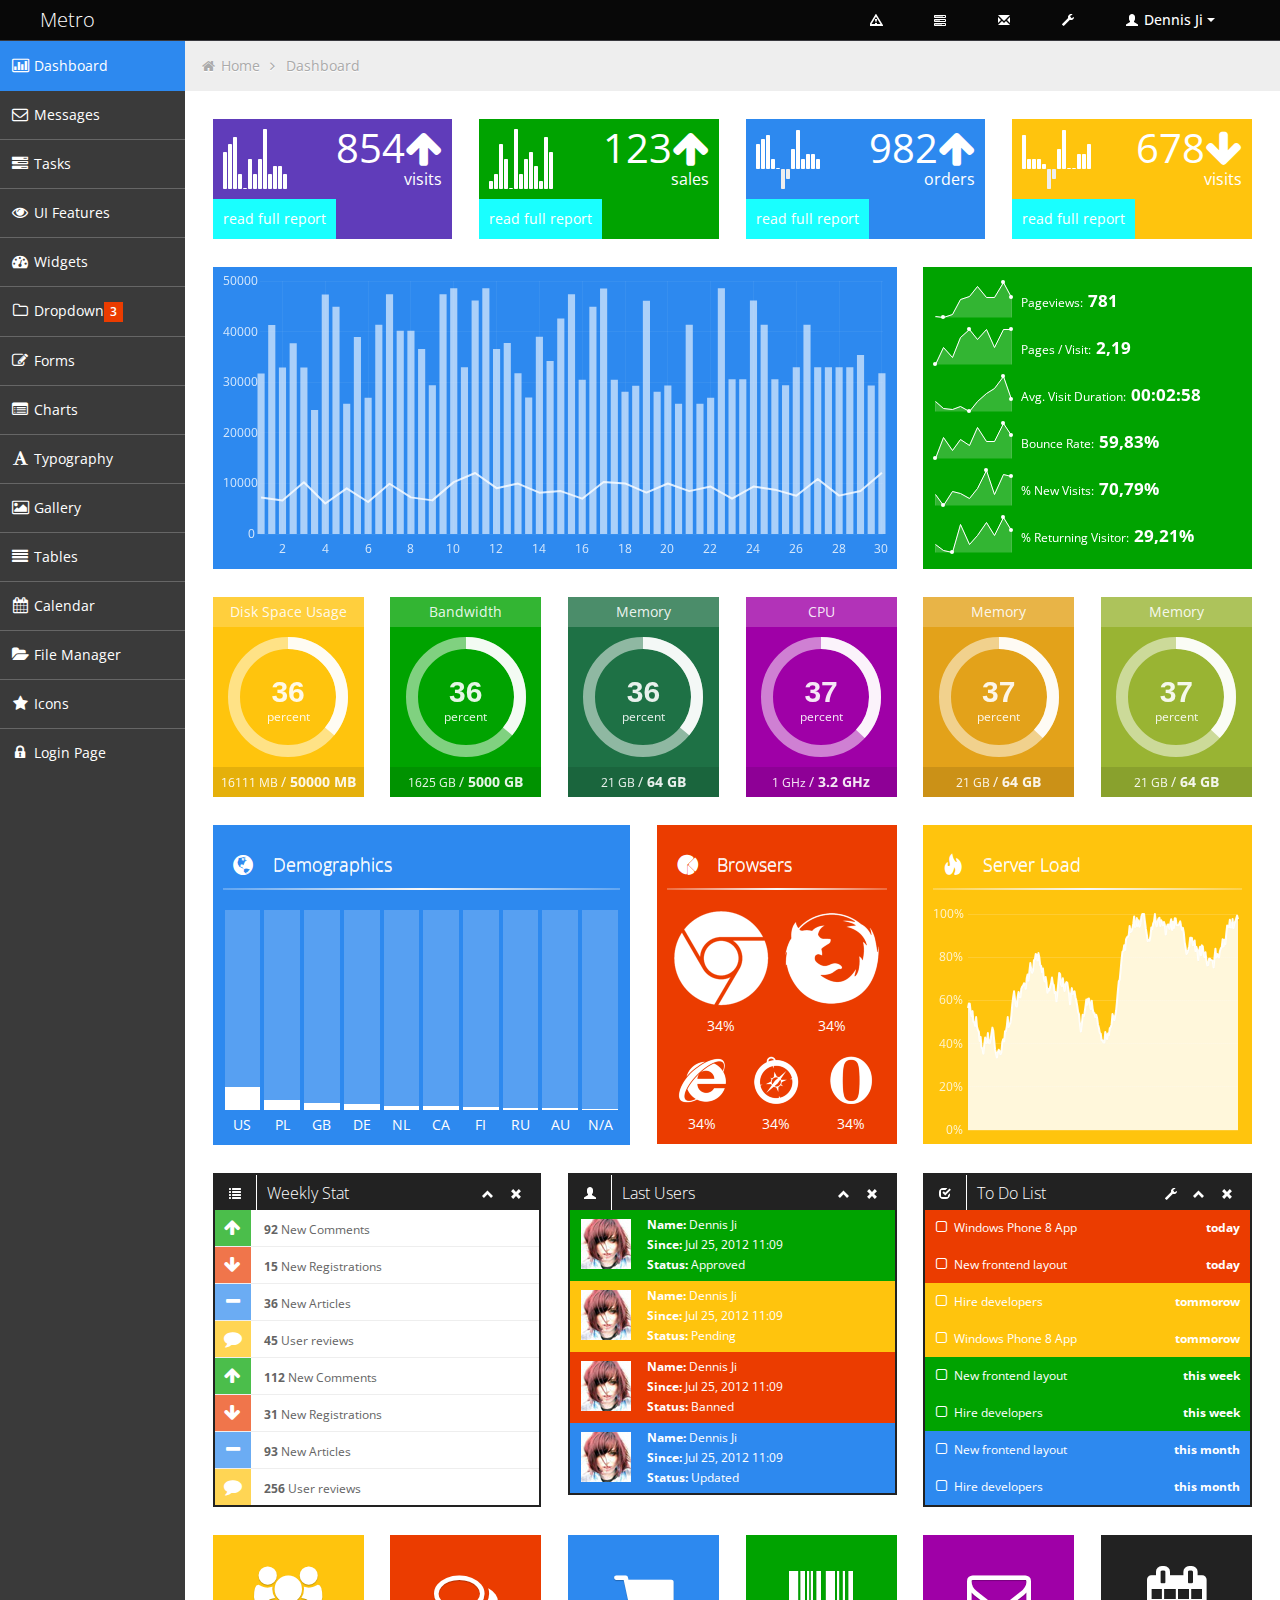
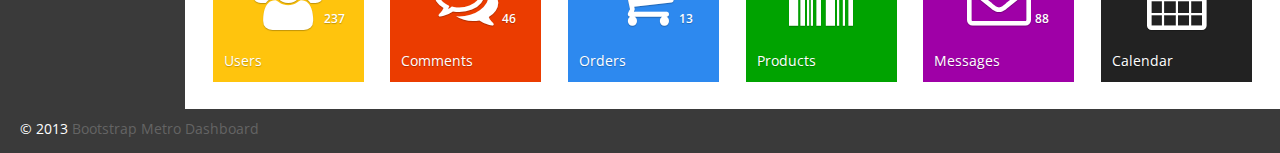
<file: admin2/index.html>
<!DOCTYPE html>
<html lang="en">
<head>
	
	<!-- start: Meta -->
	<meta charset="utf-8">
	<title>Bootstrap Metro Dashboard by Dennis Ji for ARM demo</title>
	<meta name="description" content="Bootstrap Metro Dashboard">
	<meta name="author" content="Dennis Ji">
	<meta name="keyword" content="Metro, Metro UI, Dashboard, Bootstrap, Admin, Template, Theme, Responsive, Fluid, Retina">
	<!-- end: Meta -->
	
	<!-- start: Mobile Specific -->
	<meta name="viewport" content="width=device-width, initial-scale=1">
	<!-- end: Mobile Specific -->
	
	<!-- start: CSS -->
	<link id="bootstrap-style" href="css/bootstrap.min.css" rel="stylesheet">
	<link href="css/bootstrap-responsive.min.css" rel="stylesheet">
	<link id="base-style" href="css/style.css" rel="stylesheet">
	<link id="base-style-responsive" href="css/style-responsive.css" rel="stylesheet">
	<link href='http://fonts.googleapis.com/css?family=Open+Sans:300italic,400italic,600italic,700italic,800italic,400,300,600,700,800&subset=latin,cyrillic-ext,latin-ext' rel='stylesheet' type='text/css'>
	<!-- end: CSS -->
	

	<!-- The HTML5 shim, for IE6-8 support of HTML5 elements -->
	<!--[if lt IE 9]>
	  	<script src="http://html5shim.googlecode.com/svn/trunk/html5.js"></script>
		<link id="ie-style" href="css/ie.css" rel="stylesheet">
	<![endif]-->
	
	<!--[if IE 9]>
		<link id="ie9style" href="css/ie9.css" rel="stylesheet">
	<![endif]-->
		
	<!-- start: Favicon -->
	<link rel="shortcut icon" href="img/favicon.ico">
	<!-- end: Favicon -->
	
		
		
		
</head>

<body>
		<!-- start: Header -->
	<div class="navbar">
		<div class="navbar-inner">
			<div class="container-fluid">
				<a class="btn btn-navbar" data-toggle="collapse" data-target=".top-nav.nav-collapse,.sidebar-nav.nav-collapse">
					<span class="icon-bar"></span>
					<span class="icon-bar"></span>
					<span class="icon-bar"></span>
				</a>
				<a class="brand" href="index.html"><span>Metro</span></a>
								
				<!-- start: Header Menu -->
				<div class="nav-no-collapse header-nav">
					<ul class="nav pull-right">
						<li class="dropdown hidden-phone">
							<a class="btn dropdown-toggle" data-toggle="dropdown" href="#">
								<i class="halflings-icon white warning-sign"></i>
							</a>
							<ul class="dropdown-menu notifications">
								<li class="dropdown-menu-title">
 									<span>You have 11 notifications</span>
									<a href="#refresh"><i class="icon-repeat"></i></a>
								</li>	
                            	<li>
                                    <a href="#">
										<span class="icon blue"><i class="icon-user"></i></span>
										<span class="message">New user registration</span>
										<span class="time">1 min</span> 
                                    </a>
                                </li>
								<li>
                                    <a href="#">
										<span class="icon green"><i class="icon-comment-alt"></i></span>
										<span class="message">New comment</span>
										<span class="time">7 min</span> 
                                    </a>
                                </li>
								<li>
                                    <a href="#">
										<span class="icon green"><i class="icon-comment-alt"></i></span>
										<span class="message">New comment</span>
										<span class="time">8 min</span> 
                                    </a>
                                </li>
								<li>
                                    <a href="#">
										<span class="icon green"><i class="icon-comment-alt"></i></span>
										<span class="message">New comment</span>
										<span class="time">16 min</span> 
                                    </a>
                                </li>
								<li>
                                    <a href="#">
										<span class="icon blue"><i class="icon-user"></i></span>
										<span class="message">New user registration</span>
										<span class="time">36 min</span> 
                                    </a>
                                </li>
								<li>
                                    <a href="#">
										<span class="icon yellow"><i class="icon-shopping-cart"></i></span>
										<span class="message">2 items sold</span>
										<span class="time">1 hour</span> 
                                    </a>
                                </li>
								<li class="warning">
                                    <a href="#">
										<span class="icon red"><i class="icon-user"></i></span>
										<span class="message">User deleted account</span>
										<span class="time">2 hour</span> 
                                    </a>
                                </li>
								<li class="warning">
                                    <a href="#">
										<span class="icon red"><i class="icon-shopping-cart"></i></span>
										<span class="message">New comment</span>
										<span class="time">6 hour</span> 
                                    </a>
                                </li>
								<li>
                                    <a href="#">
										<span class="icon green"><i class="icon-comment-alt"></i></span>
										<span class="message">New comment</span>
										<span class="time">yesterday</span> 
                                    </a>
                                </li>
								<li>
                                    <a href="#">
										<span class="icon blue"><i class="icon-user"></i></span>
										<span class="message">New user registration</span>
										<span class="time">yesterday</span> 
                                    </a>
                                </li>
                                <li class="dropdown-menu-sub-footer">
                            		<a>View all notifications</a>
								</li>	
							</ul>
						</li>
						<!-- start: Notifications Dropdown -->
						<li class="dropdown hidden-phone">
							<a class="btn dropdown-toggle" data-toggle="dropdown" href="#">
								<i class="halflings-icon white tasks"></i>
							</a>
							<ul class="dropdown-menu tasks">
								<li class="dropdown-menu-title">
 									<span>You have 17 tasks in progress</span>
									<a href="#refresh"><i class="icon-repeat"></i></a>
								</li>
								<li>
                                    <a href="#">
										<span class="header">
											<span class="title">iOS Development</span>
											<span class="percent"></span>
										</span>
                                        <div class="taskProgress progressSlim red">80</div> 
                                    </a>
                                </li>
                                <li>
                                    <a href="#">
										<span class="header">
											<span class="title">Android Development</span>
											<span class="percent"></span>
										</span>
                                        <div class="taskProgress progressSlim green">47</div> 
                                    </a>
                                </li>
                                <li>
                                    <a href="#">
										<span class="header">
											<span class="title">ARM Development</span>
											<span class="percent"></span>
										</span>
                                        <div class="taskProgress progressSlim yellow">32</div> 
                                    </a>
                                </li>
								<li>
                                    <a href="#">
										<span class="header">
											<span class="title">ARM Development</span>
											<span class="percent"></span>
										</span>
                                        <div class="taskProgress progressSlim greenLight">63</div> 
                                    </a>
                                </li>
                                <li>
                                    <a href="#">
										<span class="header">
											<span class="title">ARM Development</span>
											<span class="percent"></span>
										</span>
                                        <div class="taskProgress progressSlim orange">80</div> 
                                    </a>
                                </li>
								<li>
                            		<a class="dropdown-menu-sub-footer">View all tasks</a>
								</li>	
							</ul>
						</li>
						<!-- end: Notifications Dropdown -->
						<!-- start: Message Dropdown -->
						<li class="dropdown hidden-phone">
							<a class="btn dropdown-toggle" data-toggle="dropdown" href="#">
								<i class="halflings-icon white envelope"></i>
							</a>
							<ul class="dropdown-menu messages">
								<li class="dropdown-menu-title">
 									<span>You have 9 messages</span>
									<a href="#refresh"><i class="icon-repeat"></i></a>
								</li>	
                            	<li>
                                    <a href="#">
										<span class="avatar"><img src="img/avatar.jpg" alt="Avatar"></span>
										<span class="header">
											<span class="from">
										    	Dennis Ji
										     </span>
											<span class="time">
										    	6 min
										    </span>
										</span>
                                        <span class="message">
                                            Lorem ipsum dolor sit amet consectetur adipiscing elit, et al commore
                                        </span>  
                                    </a>
                                </li>
                                <li>
                                    <a href="#">
										<span class="avatar"><img src="img/avatar.jpg" alt="Avatar"></span>
										<span class="header">
											<span class="from">
										    	Dennis Ji
										     </span>
											<span class="time">
										    	56 min
										    </span>
										</span>
                                        <span class="message">
                                            Lorem ipsum dolor sit amet consectetur adipiscing elit, et al commore
                                        </span>  
                                    </a>
                                </li>
                                <li>
                                    <a href="#">
										<span class="avatar"><img src="img/avatar.jpg" alt="Avatar"></span>
										<span class="header">
											<span class="from">
										    	Dennis Ji
										     </span>
											<span class="time">
										    	3 hours
										    </span>
										</span>
                                        <span class="message">
                                            Lorem ipsum dolor sit amet consectetur adipiscing elit, et al commore
                                        </span>  
                                    </a>
                                </li>
								<li>
                                    <a href="#">
										<span class="avatar"><img src="img/avatar.jpg" alt="Avatar"></span>
										<span class="header">
											<span class="from">
										    	Dennis Ji
										     </span>
											<span class="time">
										    	yesterday
										    </span>
										</span>
                                        <span class="message">
                                            Lorem ipsum dolor sit amet consectetur adipiscing elit, et al commore
                                        </span>  
                                    </a>
                                </li>
                                <li>
                                    <a href="#">
										<span class="avatar"><img src="img/avatar.jpg" alt="Avatar"></span>
										<span class="header">
											<span class="from">
										    	Dennis Ji
										     </span>
											<span class="time">
										    	Jul 25, 2012
										    </span>
										</span>
                                        <span class="message">
                                            Lorem ipsum dolor sit amet consectetur adipiscing elit, et al commore
                                        </span>  
                                    </a>
                                </li>
								<li>
                            		<a class="dropdown-menu-sub-footer">View all messages</a>
								</li>	
							</ul>
						</li>
						<!-- end: Message Dropdown -->
						<li>
							<a class="btn" href="#">
								<i class="halflings-icon white wrench"></i>
							</a>
						</li>
						<!-- start: User Dropdown -->
						<li class="dropdown">
							<a class="btn dropdown-toggle" data-toggle="dropdown" href="#">
								<i class="halflings-icon white user"></i> Dennis Ji
								<span class="caret"></span>
							</a>
							<ul class="dropdown-menu">
								<li class="dropdown-menu-title">
 									<span>Account Settings</span>
								</li>
								<li><a href="#"><i class="halflings-icon user"></i> Profile</a></li>
								<li><a href="login.html"><i class="halflings-icon off"></i> Logout</a></li>
							</ul>
						</li>
						<!-- end: User Dropdown -->
					</ul>
				</div>
				<!-- end: Header Menu -->
				
			</div>
		</div>
	</div>
	<!-- start: Header -->
	
		<div class="container-fluid-full">
		<div class="row-fluid">
				
			<!-- start: Main Menu -->
			<div id="sidebar-left" class="span2">
				<div class="nav-collapse sidebar-nav">
					<ul class="nav nav-tabs nav-stacked main-menu">
						<li><a href="index.html"><i class="icon-bar-chart"></i><span class="hidden-tablet"> Dashboard</span></a></li>	
						<li><a href="messages.html"><i class="icon-envelope"></i><span class="hidden-tablet"> Messages</span></a></li>
						<li><a href="tasks.html"><i class="icon-tasks"></i><span class="hidden-tablet"> Tasks</span></a></li>
						<li><a href="ui.html"><i class="icon-eye-open"></i><span class="hidden-tablet"> UI Features</span></a></li>
						<li><a href="widgets.html"><i class="icon-dashboard"></i><span class="hidden-tablet"> Widgets</span></a></li>
						<li>
							<a class="dropmenu" href="#"><i class="icon-folder-close-alt"></i><span class="hidden-tablet"> Dropdown</span><span class="label label-important"> 3 </span></a>
							<ul>
								<li><a class="submenu" href="submenu.html"><i class="icon-file-alt"></i><span class="hidden-tablet"> Sub Menu 1</span></a></li>
								<li><a class="submenu" href="submenu2.html"><i class="icon-file-alt"></i><span class="hidden-tablet"> Sub Menu 2</span></a></li>
								<li><a class="submenu" href="submenu3.html"><i class="icon-file-alt"></i><span class="hidden-tablet"> Sub Menu 3</span></a></li>
							</ul>	
						</li>
						<li><a href="form.html"><i class="icon-edit"></i><span class="hidden-tablet"> Forms</span></a></li>
						<li><a href="chart.html"><i class="icon-list-alt"></i><span class="hidden-tablet"> Charts</span></a></li>
						<li><a href="typography.html"><i class="icon-font"></i><span class="hidden-tablet"> Typography</span></a></li>
						<li><a href="gallery.html"><i class="icon-picture"></i><span class="hidden-tablet"> Gallery</span></a></li>
						<li><a href="table.html"><i class="icon-align-justify"></i><span class="hidden-tablet"> Tables</span></a></li>
						<li><a href="calendar.html"><i class="icon-calendar"></i><span class="hidden-tablet"> Calendar</span></a></li>
						<li><a href="file-manager.html"><i class="icon-folder-open"></i><span class="hidden-tablet"> File Manager</span></a></li>
						<li><a href="icon.html"><i class="icon-star"></i><span class="hidden-tablet"> Icons</span></a></li>
						<li><a href="login.html"><i class="icon-lock"></i><span class="hidden-tablet"> Login Page</span></a></li>
					</ul>
				</div>
			</div>
			<!-- end: Main Menu -->
			
			<noscript>
				<div class="alert alert-block span10">
					<h4 class="alert-heading">Warning!</h4>
					<p>You need to have <a href="http://en.wikipedia.org/wiki/JavaScript" target="_blank">JavaScript</a> enabled to use this site.</p>
				</div>
			</noscript>
			
			<!-- start: Content -->
			<div id="content" class="span10">
			
			
			<ul class="breadcrumb">
				<li>
					<i class="icon-home"></i>
					<a href="index.html">Home</a> 
					<i class="icon-angle-right"></i>
				</li>
				<li><a href="#">Dashboard</a></li>
			</ul>

			<div class="row-fluid">
				
				<div class="span3 statbox purple" onTablet="span6" onDesktop="span3">
					<div class="boxchart">5,6,7,2,0,4,2,4,8,2,3,3,2</div>
					<div class="number">854<i class="icon-arrow-up"></i></div>
					<div class="title">visits</div>
					<div class="footer">
						<a href="#"> read full report</a>
					</div>	
				</div>
				<div class="span3 statbox green" onTablet="span6" onDesktop="span3">
					<div class="boxchart">1,2,6,4,0,8,2,4,5,3,1,7,5</div>
					<div class="number">123<i class="icon-arrow-up"></i></div>
					<div class="title">sales</div>
					<div class="footer">
						<a href="#"> read full report</a>
					</div>
				</div>
				<div class="span3 statbox blue noMargin" onTablet="span6" onDesktop="span3">
					<div class="boxchart">5,6,7,2,0,-4,-2,4,8,2,3,3,2</div>
					<div class="number">982<i class="icon-arrow-up"></i></div>
					<div class="title">orders</div>
					<div class="footer">
						<a href="#"> read full report</a>
					</div>
				</div>
				<div class="span3 statbox yellow" onTablet="span6" onDesktop="span3">
					<div class="boxchart">7,2,2,2,1,-4,-2,4,8,,0,3,3,5</div>
					<div class="number">678<i class="icon-arrow-down"></i></div>
					<div class="title">visits</div>
					<div class="footer">
						<a href="#"> read full report</a>
					</div>
				</div>	
				
			</div>		

			<div class="row-fluid">
				
				<div class="span8 widget blue" onTablet="span7" onDesktop="span8">
					
					<div id="stats-chart2"  style="height:282px" ></div>
					
				</div>
				
				<div class="sparkLineStats span4 widget green" onTablet="span5" onDesktop="span4">

                    <ul class="unstyled">
                        
                        <li><span class="sparkLineStats3"></span> 
                            Pageviews: 
                            <span class="number">781</span>
                        </li>
                        <li><span class="sparkLineStats4"></span>
                            Pages / Visit: 
                            <span class="number">2,19</span>
                        </li>
                        <li><span class="sparkLineStats5"></span>
                            Avg. Visit Duration: 
                            <span class="number">00:02:58</span>
                        </li>
                        <li><span class="sparkLineStats6"></span>
                            Bounce Rate: <span class="number">59,83%</span>
                        </li>
                        <li><span class="sparkLineStats7"></span>
                            % New Visits: 
                            <span class="number">70,79%</span>
                        </li>
                        <li><span class="sparkLineStats8"></span>
                            % Returning Visitor: 
                            <span class="number">29,21%</span>
                        </li>

                    </ul>
					
					<div class="clearfix"></div>

                </div><!-- End .sparkStats -->

			</div>
			
			<div class="row-fluid hideInIE8 circleStats">
				
				<div class="span2" onTablet="span4" onDesktop="span2">
                	<div class="circleStatsItemBox yellow">
						<div class="header">Disk Space Usage</div>
						<span class="percent">percent</span>
						<div class="circleStat">
                    		<input type="text" value="58" class="whiteCircle" />
						</div>		
						<div class="footer">
							<span class="count">
								<span class="number">20000</span>
								<span class="unit">MB</span>
							</span>
							<span class="sep"> / </span>
							<span class="value">
								<span class="number">50000</span>
								<span class="unit">MB</span>
							</span>	
						</div>
                	</div>
				</div>

				<div class="span2" onTablet="span4" onDesktop="span2">
                	<div class="circleStatsItemBox green">
						<div class="header">Bandwidth</div>
						<span class="percent">percent</span>
						<div class="circleStat">
                    		<input type="text" value="78" class="whiteCircle" />
						</div>
						<div class="footer">
							<span class="count">
								<span class="number">5000</span>
								<span class="unit">GB</span>
							</span>
							<span class="sep"> / </span>
							<span class="value">
								<span class="number">5000</span>
								<span class="unit">GB</span>
							</span>	
						</div>
                	</div>
				</div>

				<div class="span2" onTablet="span4" onDesktop="span2">
                	<div class="circleStatsItemBox greenDark">
						<div class="header">Memory</div>
						<span class="percent">percent</span>
                    	<div class="circleStat">
                    		<input type="text" value="100" class="whiteCircle" />
						</div>
						<div class="footer">
							<span class="count">
								<span class="number">64</span>
								<span class="unit">GB</span>
							</span>
							<span class="sep"> / </span>
							<span class="value">
								<span class="number">64</span>
								<span class="unit">GB</span>
							</span>	
						</div>
                	</div>
				</div>

				<div class="span2 noMargin" onTablet="span4" onDesktop="span2">
                	<div class="circleStatsItemBox pink">
						<div class="header">CPU</div>
						<span class="percent">percent</span>
                    	<div class="circleStat">
                    		<input type="text" value="83" class="whiteCircle" />
						</div>
						<div class="footer">
							<span class="count">
								<span class="number">64</span>
								<span class="unit">GHz</span>
							</span>
							<span class="sep"> / </span>
							<span class="value">
								<span class="number">3.2</span>
								<span class="unit">GHz</span>
							</span>	
						</div>
                	</div>
				</div>

				<div class="span2" onTablet="span4" onDesktop="span2">
                	<div class="circleStatsItemBox orange">
						<div class="header">Memory</div>
						<span class="percent">percent</span>
                    	<div class="circleStat">
                    		<input type="text" value="100" class="whiteCircle" />
						</div>
						<div class="footer">
							<span class="count">
								<span class="number">64</span>
								<span class="unit">GB</span>
							</span>
							<span class="sep"> / </span>
							<span class="value">
								<span class="number">64</span>
								<span class="unit">GB</span>
							</span>	
						</div>
                	</div>
				</div>

				<div class="span2" onTablet="span4" onDesktop="span2">
                	<div class="circleStatsItemBox greenLight">
						<div class="header">Memory</div>
						<span class="percent">percent</span>
                    	<div class="circleStat">
                    		<input type="text" value="100" class="whiteCircle" />
						</div>
						<div class="footer">
							<span class="count">
								<span class="number">64</span>
								<span class="unit">GB</span>
							</span>
							<span class="sep"> / </span>
							<span class="value">
								<span class="number">64</span>
								<span class="unit">GB</span>
							</span>	
						</div>
                	</div>
				</div>
						
			</div>		
						
			<div class="row-fluid">
				
				<div class="widget blue span5" onTablet="span6" onDesktop="span5">
					
					<h2><span class="glyphicons globe"><i></i></span> Demographics</h2>
					
					<hr>
					
					<div class="content">
						
						<div class="verticalChart">
							
							<div class="singleBar">
							
								<div class="bar">
								
									<div class="value">
										<span>37%</span>
									</div>
								
								</div>
								
								<div class="title">US</div>
							
							</div>
							
							<div class="singleBar">
							
								<div class="bar">
								
									<div class="value">
										<span>16%</span>
									</div>
								
								</div>
								
								<div class="title">PL</div>
							
							</div>
							
							<div class="singleBar">
							
								<div class="bar">
								
									<div class="value">
										<span>12%</span>
									</div>
								
								</div>
								
								<div class="title">GB</div>
							
							</div>
							
							<div class="singleBar">
							
								<div class="bar">
								
									<div class="value">
										<span>9%</span>
									</div>
								
								</div>
								
								<div class="title">DE</div>
							
							</div>
							
							<div class="singleBar">
							
								<div class="bar">
								
									<div class="value">
										<span>7%</span>
									</div>
								
								</div>
								
								<div class="title">NL</div>
							
							</div>
							
							<div class="singleBar">
							
								<div class="bar">
								
									<div class="value">
										<span>6%</span>
									</div>
								
								</div>
								
								<div class="title">CA</div>
							
							</div>
							
							<div class="singleBar">
							
								<div class="bar">
								
									<div class="value">
										<span>5%</span>
									</div>
								
								</div>
								
								<div class="title">FI</div>
							
							</div>
							
							<div class="singleBar">
							
								<div class="bar">
								
									<div class="value">
										<span>4%</span>
									</div>
								
								</div>
								
								<div class="title">RU</div>
							
							</div>
							
							<div class="singleBar">
							
								<div class="bar">
								
									<div class="value">
										<span>3%</span>
									</div>
								
								</div>
								
								<div class="title">AU</div>
							
							</div>
							
							<div class="singleBar">
							
								<div class="bar">
								
									<div class="value">
										<span>1%</span>
									</div>
								
								</div>
								
								<div class="title">N/A</div>
							
							</div>	
							
							<div class="clearfix"></div>
							
						</div>
					
					</div>
					
				</div><!--/span-->
				
				<div class="widget span3 red" onTablet="span6" onDesktop="span3">
					
					<h2><span class="glyphicons pie_chart"><i></i></span> Browsers</h2>
					
					<hr>
					
					<div class="content">
						
						<div class="browserStat big">
							<img src="img/browser-chrome-big.png" alt="Chrome">
							<span>34%</span>
						</div>
						<div class="browserStat big">
							<img src="img/browser-firefox-big.png" alt="Firefox">
							<span>34%</span>
						</div>
						<div class="browserStat">
							<img src="img/browser-ie.png" alt="Internet Explorer">
							<span>34%</span>
						</div>
						<div class="browserStat">
							<img src="img/browser-safari.png" alt="Safari">
							<span>34%</span>
						</div>
						<div class="browserStat">
							<img src="img/browser-opera.png" alt="Opera">
							<span>34%</span>
						</div>	
								
						
					</div>
				</div>
				
				<div class="widget yellow span4 noMargin" onTablet="span12" onDesktop="span4">
					<h2><span class="glyphicons fire"><i></i></span> Server Load</h2>
					<hr>
					<div class="content">
						 <div id="serverLoad2" style="height:224px;"></div>
					</div>
				</div>
			
			</div>
			
			<div class="row-fluid">
				
				<div class="box black span4" onTablet="span6" onDesktop="span4">
					<div class="box-header">
						<h2><i class="halflings-icon white list"></i><span class="break"></span>Weekly Stat</h2>
						<div class="box-icon">
							<a href="#" class="btn-minimize"><i class="halflings-icon white chevron-up"></i></a>
							<a href="#" class="btn-close"><i class="halflings-icon white remove"></i></a>
						</div>
					</div>
					<div class="box-content">
						<ul class="dashboard-list metro">
							<li>
								<a href="#">
									<i class="icon-arrow-up green"></i>                               
									<strong>92</strong>
									New Comments                                    
								</a>
							</li>
						  <li>
							<a href="#">
							  <i class="icon-arrow-down red"></i>
							  <strong>15</strong>
							  New Registrations
							</a>
						  </li>
						  <li>
							<a href="#">
							  <i class="icon-minus blue"></i>
							  <strong>36</strong>
							  New Articles                                    
							</a>
						  </li>
						  <li>
							<a href="#">
							  <i class="icon-comment yellow"></i>
							  <strong>45</strong>
							  User reviews                                    
							</a>
						  </li>
						  <li>
							<a href="#">
							  <i class="icon-arrow-up green"></i>                               
							  <strong>112</strong>
							  New Comments                                    
							</a>
						  </li>
						  <li>
							<a href="#">
							  <i class="icon-arrow-down red"></i>
							  <strong>31</strong>
							  New Registrations
							</a>
						  </li>
						  <li>
							<a href="#">
							  <i class="icon-minus blue"></i>
							  <strong>93</strong>
							  New Articles                                    
							</a>
						  </li>
						  <li>
							<a href="#">
							  <i class="icon-comment yellow"></i>
							  <strong>256</strong>
							  User reviews                                    
							</a>
						  </li>
						</ul>
					</div>
				</div><!--/span-->
				
				<div class="box black span4" onTablet="span6" onDesktop="span4">
					<div class="box-header">
						<h2><i class="halflings-icon white user"></i><span class="break"></span>Last Users</h2>
						<div class="box-icon">
							<a href="#" class="btn-minimize"><i class="halflings-icon white chevron-up"></i></a>
							<a href="#" class="btn-close"><i class="halflings-icon white remove"></i></a>
						</div>
					</div>
					<div class="box-content">
						<ul class="dashboard-list metro">
							<li class="green">
								<a href="#">
									<img class="avatar" alt="Dennis Ji" src="img/avatar.jpg">
								</a>
								<strong>Name:</strong> Dennis Ji<br>
								<strong>Since:</strong> Jul 25, 2012 11:09<br>
								<strong>Status:</strong> Approved             
							</li>
							<li class="yellow">
								<a href="#">
									<img class="avatar" alt="Dennis Ji" src="img/avatar.jpg">
								</a>
								<strong>Name:</strong> Dennis Ji<br>
								<strong>Since:</strong> Jul 25, 2012 11:09<br>
								<strong>Status:</strong> Pending                                
							</li>
							<li class="red">
								<a href="#">
									<img class="avatar" alt="Dennis Ji" src="img/avatar.jpg">
								</a>
								<strong>Name:</strong> Dennis Ji<br>
								<strong>Since:</strong> Jul 25, 2012 11:09<br>
								<strong>Status:</strong> Banned                                  
							</li>
							<li class="blue">
								<a href="#">
									<img class="avatar" alt="Dennis Ji" src="img/avatar.jpg">
								</a>
								<strong>Name:</strong> Dennis Ji<br>
								<strong>Since:</strong> Jul 25, 2012 11:09<br>
								<strong>Status:</strong> Updated                                 
							</li>
						</ul>
					</div>
				</div><!--/span-->
				
				<div class="box black span4 noMargin" onTablet="span12" onDesktop="span4">
					<div class="box-header">
						<h2><i class="halflings-icon white check"></i><span class="break"></span>To Do List</h2>
						<div class="box-icon">
							<a href="#" class="btn-setting"><i class="halflings-icon white wrench"></i></a>
							<a href="#" class="btn-minimize"><i class="halflings-icon white chevron-up"></i></a>
							<a href="#" class="btn-close"><i class="halflings-icon white remove"></i></a>
						</div>
					</div>
					<div class="box-content">
						<div class="todo metro">
							<ul class="todo-list">
								<li class="red">
									<a class="action icon-check-empty" href="#"></a>	
									Windows Phone 8 App 
									<strong>today</strong>
								</li>
								<li class="red">
									<a class="action icon-check-empty" href="#"></a>
									New frontend layout
									<strong>today</strong>
								</li>
								<li class="yellow">
									<a class="action icon-check-empty" href="#"></a>
									Hire developers
									<strong>tommorow</strong>
								</li>
								<li class="yellow">
									<a class="action icon-check-empty" href="#"></a>
									Windows Phone 8 App
									<strong>tommorow</strong>
								</li>
								<li class="green">
									<a class="action icon-check-empty" href="#"></a>
									New frontend layout
									<strong>this week</strong>
								</li>
								<li class="green">
									<a class="action icon-check-empty" href="#"></a>
									Hire developers
									<strong>this week</strong>
								</li>
								<li class="blue">
									<a class="action icon-check-empty" href="#"></a>
									New frontend layout
									<strong>this month</strong>
								</li>
								<li class="blue">
									<a class="action icon-check-empty" href="#"></a>
									Hire developers
									<strong>this month</strong>
								</li>
							</ul>
						</div>	
					</div>
				</div>
			
			</div>
			
			<div class="row-fluid">	

				<a class="quick-button metro yellow span2">
					<i class="icon-group"></i>
					<p>Users</p>
					<span class="badge">237</span>
				</a>
				<a class="quick-button metro red span2">
					<i class="icon-comments-alt"></i>
					<p>Comments</p>
					<span class="badge">46</span>
				</a>
				<a class="quick-button metro blue span2">
					<i class="icon-shopping-cart"></i>
					<p>Orders</p>
					<span class="badge">13</span>
				</a>
				<a class="quick-button metro green span2">
					<i class="icon-barcode"></i>
					<p>Products</p>
				</a>
				<a class="quick-button metro pink span2">
					<i class="icon-envelope"></i>
					<p>Messages</p>
					<span class="badge">88</span>
				</a>
				<a class="quick-button metro black span2">
					<i class="icon-calendar"></i>
					<p>Calendar</p>
				</a>
				
				<div class="clearfix"></div>
								
			</div><!--/row-->
			
       

	</div><!--/.fluid-container-->
	
			<!-- end: Content -->
		</div><!--/#content.span10-->
		</div><!--/fluid-row-->
		
	<div class="modal hide fade" id="myModal">
		<div class="modal-header">
			<button type="button" class="close" data-dismiss="modal">×</button>
			<h3>Settings</h3>
		</div>
		<div class="modal-body">
			<p>Here settings can be configured...</p>
		</div>
		<div class="modal-footer">
			<a href="#" class="btn" data-dismiss="modal">Close</a>
			<a href="#" class="btn btn-primary">Save changes</a>
		</div>
	</div>
	
	<div class="clearfix"></div>
	
	<footer>

		<p>
			<span style="text-align:left;float:left">&copy; 2013 <a href="http://jiji262.github.io/Bootstrap_Metro_Dashboard/" alt="Bootstrap_Metro_Dashboard">Bootstrap Metro Dashboard</a></span>
			
		</p>

	</footer>
	
	<!-- start: JavaScript-->

		<script src="js/jquery-1.9.1.min.js"></script>
	<script src="js/jquery-migrate-1.0.0.min.js"></script>
	
		<script src="js/jquery-ui-1.10.0.custom.min.js"></script>
	
		<script src="js/jquery.ui.touch-punch.js"></script>
	
		<script src="js/modernizr.js"></script>
	
		<script src="js/bootstrap.min.js"></script>
	
		<script src="js/jquery.cookie.js"></script>
	
		<script src='js/fullcalendar.min.js'></script>
	
		<script src='js/jquery.dataTables.min.js'></script>

		<script src="js/excanvas.js"></script>
	<script src="js/jquery.flot.js"></script>
	<script src="js/jquery.flot.pie.js"></script>
	<script src="js/jquery.flot.stack.js"></script>
	<script src="js/jquery.flot.resize.min.js"></script>
	
		<script src="js/jquery.chosen.min.js"></script>
	
		<script src="js/jquery.uniform.min.js"></script>
		
		<script src="js/jquery.cleditor.min.js"></script>
	
		<script src="js/jquery.noty.js"></script>
	
		<script src="js/jquery.elfinder.min.js"></script>
	
		<script src="js/jquery.raty.min.js"></script>
	
		<script src="js/jquery.iphone.toggle.js"></script>
	
		<script src="js/jquery.uploadify-3.1.min.js"></script>
	
		<script src="js/jquery.gritter.min.js"></script>
	
		<script src="js/jquery.imagesloaded.js"></script>
	
		<script src="js/jquery.masonry.min.js"></script>
	
		<script src="js/jquery.knob.modified.js"></script>
	
		<script src="js/jquery.sparkline.min.js"></script>
	
		<script src="js/counter.js"></script>
	
		<script src="js/retina.js"></script>

		<script src="js/custom.js"></script>
	<!-- end: JavaScript-->
	
</body>
</html>
</file>
<file: admin2/css/style-responsive.css>
/* Higher than 1200 (desktop devices)
====================================================================== */
@media (min-width: 1200px) {
	
	.container-fluid-full {
		overflow: hidden;
		position: relative;
		height: 100%;
	}
	
	#content {
		width: 85.578%;
		padding: 28px;
		margin: 0px 0px;
		margin-left: 14.422% !important;
	}
		
	#sidebar-left {
		background: #3A3A3A;
		margin-left: 0px !important;
		position: absolute;
		height: 100%;
	}
	
	.sidebar-nav > ul{
		margin: 0px;
	}
	
	footer {
		margin: 0px 0px 0px 0px;
		padding: 10px 20px;
	}
	
}

/* Higher than 960 (desktop devices)
====================================================================== */
@media only screen and (min-width: 980px) and (max-width: 1199px){
	
	.container-fluid-full {
		overflow: hidden;
		position: relative;
		height: 100%;
	}
	
	#content {
		width: 85.578%;
		padding: 20px;
		margin: 0px;
		margin-left: 14.422% !important;
	}
	
	.dark {
		padding: 20px;
		top: -20px;
		right: -12px;
		margin-bottom: -56px;
		margin-right: -30px;	
	}
	
	
	#sidebar-left {
		background: #3A3A3A;
		margin-left: 0px !important;
		position: absolute;
		height: 100%;
	}
	
	.sidebar-nav > ul{
		margin: 0px;
	}
	
	.sparkLineStats {
		position: relative; 
		padding-bottom: 4px;
	}
	
	.sparkLineStats li {
		font-size: 10px;
		line-height: 42px;
	}
	
	.sparkLineStats li .number {
		font-size: 16px;
		font-weight: 700; 
		padding:0 0px; 
	}
	
	.breadcrumb {
		margin: -20px -20px 20px -20px;	
	}
	
	.statbox,
	.widget,
	.box,
	.circleStatsItemBox {
		margin-bottom: 20px;
	}
	
	/* Page: Tasks
	=================================================================== */

	.task .desc {
		display: inline-block;
		width: 70%;
		padding: 10px 10px;
		font-size: 12px;
	}

	.task .desc .title {
		font-size: 16px;
		margin-bottom: 5px;
	}

	.task .time {
		display: inline-block;
		float: right;
		width: 20%;
		padding: 10px 10px;
		font-size: 12px;
		text-align: right;
	}

	.task .time .date {
		font-size: 16px;
		margin-bottom: 5px;	
	}

	footer {
		margin: 0px;
		padding: 10px 20px;
	}
	
}

/* Tablet Portrait (devices and browsers)
====================================================================== */
@media only screen and (min-width: 768px) and (max-width: 979px) {
	
	.container-fluid-full {
		overflow: hidden;
		position: relative;
		height: 100%;
	}
	
	#content {
		width: 91.666%;
		padding: 22px;
		margin: 0px 0px;
		margin-left: 8.334% !important;
	}
	
	.dark {
		padding: 20px;
		top: -22px;
		right: -15px;
		margin-bottom: -56px;
		margin-right: -30px;
	}
	
	.breadcrumb {
		margin: -22px -22px 22px -22px;	
	}
	
	.statbox,
	.widget,
	.box,
	.circleStatsItemBox {
		margin-bottom: 22px;
	}
		
	#sidebar-left {
		background: #3A3A3A;
		margin-left: 0px !important;
		position: absolute;
		height: 100%;
		width: 8.334% !important;
	}
	
	.sidebar-nav > ul{
		margin: 0px;
	}
	
	.nav-tabs.nav-stacked > li > a,
	.nav-tabs.nav-stacked > li > ul > li > a {
		text-align: center;
		margin-top: -2px;	
	}
		
	.noMargin {
		margin-left: 0px !important;
	}
	
	.btn-navbar {
		display: none !important;
	}
	
	.nav-collapse,
  	.nav-collapse.collapse {
    	height: auto !important;
    	overflow: visible !important;
		margin-left: 0px !important;
  	}
	
	
	.stats-date .range {
		font-size: 16px;
		font-weight: 300;
	}


	.stat .left .number {
		font-size: 16px;
		font-weight: 300;
	}

	.stat .left .title {
		font-size: 9px;
	}

	.stat .right .percent {
		text-align: center;
		font-size: 12px;
		line-height: 16px;
	}
	
	.box-small-link {
		font-size: 20px;
	}
	
	.sparkLineStats {
		padding-bottom: 10px;
	}
	
	.sparkLineStats li {
		font-size: 10px;
		line-height: 43px;
	}
	
	.sparkLineStats li .number {
		font-size: 12px;
		font-weight: 700; 
		padding:0 0px; 
	}
	
	/* Page: Tasks
	=================================================================== */

	.task {
		border-bottom: 1px solid #f9f9f9;
		margin-bottom: 1px;
	}

	.task.high {
		border-left: 2px solid rgba(250,96,61,1);
	}

	.task.medium {
		border-left: 2px solid rgba(250,187,61,1);
	}

	.task.low {
		border-left: 2px solid rgba(120,205,81,1);
	}

	.task .desc {
		display: inline-block;
		width: 65%;
		padding: 10px 10px;
		font-size: 10px;
		margin-right: -20px;
	}

	.task .desc .title{
		font-size: 14px;
		margin-bottom: 5px;
	}

	.task .time {
		display: inline-block;
		float: right;
		width: 25%;
		padding: 10px 10px;
		font-size: 10px;
		text-align: right;
	}

	.task .time .date {
		font-size: 14px;
		margin-bottom: 5px;	
	}

	.timeslot .task span {
		border: 2px solid rgba(103, 194, 239, 1);
		background: rgba(103, 194, 239, .1);
		padding: 5px;
		display: block;
		font-size: 10px;
	}

	.timeslot .task span span{
		border: 0px;
		background: transparent;
		padding: 0px;
	}

	.timeslot .task span span.details{
		font-size: 14px;
		margin-bottom: 0px;
	}

	.timeslot .task span span.remaining{
		font-size: 12px;
	}
	
	footer {
		margin: 0px;
		padding: 10px 20px;
	}
	
}

/* All Mobile Sizes (devices and browser)
====================================================================== */
@media only screen and (max-width: 767px) {
	
	#content {
		overflow: hidden;
		margin: -10px 0px 0px 0px;
	}
	
	.breadcrumb {
		margin: -5px -5px 5px -5px;
	}
	
	.nav-tabs.nav-stacked > li > a,
	.nav-tabs.nav-stacked > li > ul > li > a {
		margin-top: -2px;	
	}
		
	.dark {
		padding: 5px;
		top: 5px;
		right: 0px;
		margin-bottom: 0px;
		margin-right: 0px;
		position: relative;
		border: 0px;
	}
	
	.statbox,
	.widget,
	.box,
	.circleStatsItemBox {
		margin-bottom: 20px !important;
	}
	
	/* Page: Tasks
	=================================================================== */

	.task {
		border-bottom: 1px solid #f9f9f9;
		margin-bottom: 1px;
	}

	.task.high {
		border-left: 2px solid rgba(250,96,61,1);
	}

	.task.medium {
		border-left: 2px solid rgba(250,187,61,1);
	}

	.task.low {
		border-left: 2px solid rgba(120,205,81,1);
	}

	.task .desc {
		display: inline-block;
		width: 65%;
		padding: 10px 10px;
		font-size: 10px;
		margin-right: -20px;
	}

	.task .desc .title{
		font-size: 14px;
		margin-bottom: 5px;
	}

	.task .time {
		display: inline-block;
		float: right;
		width: 25%;
		padding: 10px 10px;
		font-size: 10px;
		text-align: right;
	}

	.task .time .date {
		font-size: 14px;
		margin-bottom: 5px;	
	}

	.timeslot .task span {
		border: 2px solid rgba(103, 194, 239, 1);
		background: rgba(103, 194, 239, .1);
		padding: 5px;
		display: block;
		font-size: 10px;
		-webkit-border-radius: 4px;
		   -moz-border-radius: 4px;
				border-radius: 4px;
	}

	.timeslot .task span span{
		border: 0px;
		background: transparent;
		padding: 0px;
	}

	.timeslot .task span span.details{
		font-size: 14px;
		margin-bottom: 0px;
	}

	.timeslot .task span span.remaining{
		font-size: 12px;
	}
	
	
}

/* Mobile Landscape Size to Tablet Portrait (devices and browsers)
====================================================================== */
@media only screen and (min-width: 480px) and (max-width: 767px) {
	
	body {
		padding: 0px;
	}
	
	#content {
		padding: 5px;
	}
	
	.stat {
		width: 50%;
		margin: 10px 0% 0% 0%;
		float: left;
	}
		
	.quick-button,
	.quick-button-small {
		margin-bottom: 20px;
	}
	
	.pull-right {
		width: 100%;
		margin: 10px auto;
		text-align: center;
	}
	
	.fc-button-today,
	.fc-button-month,
	.fc-button-agendaWeek,
	.fc-button-agendaDay {
		display: none;
	}
	
	footer {
		padding: 10px 20px;
	}
	
}

/* Mobile Portrait Size to Mobile Landscape Size (devices and browsers)
=================================================================== */
@media only screen and (max-width: 479px) {
	
	body {
		padding: 0px;
	}
	
	#content {
		padding: 5px;
	}
	
	.stat {
		width: 100%;
		margin: 1% 0% 0% 0%;
		float: left;
	}
		
	.quick-button,
	.quick-button-small {
		margin-bottom: 20px;
	}
	
	.pull-right {
		width: 100%;
		margin: 10px auto;
		text-align: center;
	}
	
	.fc-button-today,
	.fc-button-month,
	.fc-button-agendaWeek,
	.fc-button-agendaDay {
		display: none;
	}
	
	table,
	.pagination {
		font-size: 10px;
	}
	
	.pagination {
		padding: 5px;
	}
	
	.ui-slider-handle {
		margin-top: 1px !important;
	}

	.sliderVertical .ui-slider-handle {
		margin: 0px 0px -10px 1px !important;
	}
	
	
	footer {
		padding: 10px 20px;
	}
	
}
</file>
<file: admin2/css/ie.css>
.navbar-inner a i {
	margin-top: 4px;
}

.box-header h2 i {
	margin-top: 1px;
}

.todo-actions i {
	margin: 2px 5px 0px 5px;	
}

.message .header i {
	margin-top: 3px;
}

.container-fluid-full {
	overflow: hidden;
	position: relative;
	height: 100%;
}

#content {
	width: 85.578%;
	padding: 28px;
	margin: 0px 0px;
	margin-left: 14.422% !important;
}
	
#sidebar-left {
	background: #3D3D3D;
	margin-left: 0px !important;
	position: absolute;
	height: 100%;
}

hr {
	height: 2px;
	border: none;
	background: #f9f9f9;
}

.dark {
	right: -12px;	
}

footer {
	margin: 0px 0px 0px 0px;
	padding: 10px 20px;
}

.hideInIE8 {
	display: none;
}

.task .time .date {
	font-size: 14px;
	margin-bottom: 5px;	
}

.statbox .footer {
	background:none;
	-ms-filter:progid:DXImageTransform.Microsoft.gradient(startColorstr=#19FFFFFF,endColorstr=#19FFFFFF);
	filter:progid:DXImageTransform.Microsoft.gradient(startColorstr=#19FFFFFF,endColorstr=#19FFFFFF);
	zoom: 1;
}

.statbox .footer:hover {
	background:none;
	-ms-filter:progid:DXImageTransform.Microsoft.gradient(startColorstr=#33FFFFFF,endColorstr=#33FFFFFF);
	filter:progid:DXImageTransform.Microsoft.gradient(startColorstr=#33FFFFFF,endColorstr=#33FFFFFF);
	zoom: 1;
}

.sidebar-nav > ul > li > ul {
	background:none;
	-ms-filter:progid:DXImageTransform.Microsoft.gradient(startColorstr=#3F000000,endColorstr=#3F000000);
	filter:progid:DXImageTransform.Microsoft.gradient(startColorstr=#3F000000,endColorstr=#3F000000);
	zoom: 1;
}

.verticalChart .singleBar .bar .value span{
	color: #000;
}

.verticalChart .singleBar .bar {
	background:none;
	-ms-filter:progid:DXImageTransform.Microsoft.gradient(startColorstr=#33FFFFFF,endColorstr=#33FFFFFF);
	filter:progid:DXImageTransform.Microsoft.gradient(startColorstr=#33FFFFFF,endColorstr=#33FFFFFF);
	zoom: 1;
}

ul.chat.metro li .message {
	background:none;
	-ms-filter:progid:DXImageTransform.Microsoft.gradient(startColorstr=#44000000,endColorstr=#44000000);
	filter:progid:DXImageTransform.Microsoft.gradient(startColorstr=#44000000,endColorstr=#44000000);
	zoom: 1;
	border: 0px;
}

ul.chat.metro li.left .message .arrow {
	left: -20px;
}

ul.chat.metro li.right .message .arrow {
	right: -20px;
}
</file>
<file: admin2/css/ie9.css>
.dark {
	right: -25px;	
}

.btn-overlay {
	filter: none !important;	
}

hr,
.sliderOverlay,
.progressBarOverlay,
.slider,
.progress,
.progressSlim,
.ui-progressbar-value,
.ui-slider-range,
.sliderVertical {
	filter: none !important;
}

.verticalChart .singleBar .bar .value span{
	color: #3b3b41;
}
</file>
<file: admin2/css/style.css>
/*
* Author: Dennis Ji
* Template: Metro Admin Template - Bootstrap Theme
* Version: 1.0.0
* Bootstrap version: 2.3.1
* Copyright 2013 Bootstrap Metro Dashboard
* www: http://clabs.co
* mail: lukasz@clabs.co
* You can buy this theme on WrapBootstrap: https://wrapbootstrap.com/user/Bootstrap Metro Dashboard
*/

/* Import Section
=================================================================== */
@import url("jquery-ui-1.8.21.custom.css");								/* jQuery User Interface Framework Styles */
@import url("fullcalendar.css");										/* Calendars Styles */
@import url("chosen.css");												/* Select Boxes Styles */  
@import url("uniform.default.css");										/* Uniform Styles */
@import url("jquery.cleditor.css");										/* Text Editor Styles. */  
@import url("jquery.noty.css");											/* Noty Notifications Style */
@import url("noty_theme_default.css");									/* Noty Notifications Style */
@import url("elfinder.min.css");										/* File Manager Style */
@import url("elfinder.theme.css");										/* File Manager Style */
@import url("jquery.iphone.toggle.css");								/* Styles for iPhone */
@import url("uploadify.css");											/* Uploadify Styles */
@import url("jquery.gritter.css");										/* Growl Like Notifications Styles */
@import url("font-awesome.min.css");									/* Font Awesome Styles */
@import url("font-awesome-ie7.min.css");								/* Font Awesome Styles */
@import url("glyphicons.css");											/* Glyphicons Font */
@import url("halflings.css");											/* Glyphicons Halflings Font */
@import url("style-forms.css");											/* Forms */

/* Main Colors
=================================================================== */

.black,
.black [class="box-header"],
.black.box,
.slider.black .ui-slider-range, 
.progress.black .ui-progressbar-value
.sliderVertical.black .ui-slider-range,
.progressSlim.black .ui-progressbar-value {
	background: #222 !important;
	border-color: #222 !important;
	color: #fff;
}

.black .box-header h2 i,
.black .box-header .box-icon i,
.black .box-header .box-icon i:hover {
	opacity: 1;
	filter: alpha(opacity=100);
	-ms-filter:"progid:DXImageTransform.Microsoft.Alpha(Opacity=100)";
}

.green,
.green [class="box-header"],
.green.box,
.slider.green .ui-slider-range, 
.progress.green .ui-progressbar-value,
.sliderVertical.green .ui-slider-range,
.progressSlim.green .ui-progressbar-value,
.label-success,
.badge-success {
	background: #00A300 !important;
	border-color: #00A300 !important;
	color: #fff;
}

.greenDark,
.greenDark [class="box-header"],
.greenDark.box,
.slider.greenDark .ui-slider-range, 
.progress.greenDark .ui-progressbar-value,
.sliderVertical.greenDark .ui-slider-range,
.progressSlim.greenDark .ui-progressbar-value {
	background: #1E7145 !important;
	border-color: #1E7145 !important;
	color: #fff;
}

.greenLight,
.greenLight [class="box-header"],
.greenLight.box,
.slider.greenLight .ui-slider-range, 
.progress.greenLight .ui-progressbar-value,
.sliderVertical.greenLight .ui-slider-range,
.progressSlim.greenLight .ui-progressbar-value {
	background: #99B433 !important;
	border-color: #99B433 !important;
	color: #fff;
}

.pink,
.pink [class="box-header"],
.pink.box,
.slider.pink .ui-slider-range, 
.progress.pink .ui-progressbar-value,
.sliderVertical.pink .ui-slider-range,
.progressSlim.pink .ui-progressbar-value {
	background: #9F00A7 !important;
	border-color: #9F00A7 !important;
	color: #fff;
}

.pinkDark,
.pinkDark [class="box-header"],
.pinkDark.box,
.slider.pinkDark .ui-slider-range, 
.progress.pinkDark .ui-progressbar-value,
.sliderVertical.pinkDark .ui-slider-range,
.progressSlim.pinkDark .ui-progressbar-value {
	background: #7E3878 !important;
	border-color: #7E3878 !important;
	color: #fff;
}

.yellow,
.yellow [class="box-header"],
.yellow.box,
.slider.yellow .ui-slider-range, 
.progress.yellow .ui-progressbar-value,
.sliderVertical.yellow .ui-slider-range,
.progressSlim.yellow .ui-progressbar-value,
.label-warning,
.badge-warning {
	background: #FFC40D !important;
	border-color: #FFC40D !important;
	color: #fff;
}

.purple,
.purple [class="box-header"],
.purple.box,
.slider.purple .ui-slider-range, 
.progress.purple .ui-progressbar-value,
.sliderVertical.purple .ui-slider-range,
.progressSlim.purple .ui-progressbar-value {
	background: #603CBA !important;
	border-color: #603CBA !important;
	color: #fff;
}

.blue,
.blue [class="box-header"],
.blue.box,
.slider.blue .ui-slider-range, 
.progress.blue .ui-progressbar-value,
.sliderVertical.blue .ui-slider-range,
.progressSlim.blue .ui-progressbar-value,
.label-info,
.badge-info {
	background: #2D89EF !important;
	border-color: #2D89EF !important;
	color: #fff;
}

.blueDark,
.blueDark [class="box-header"],
.blueDark.box,
.slider.blueDark .ui-slider-range, 
.progress.blueDark .ui-progressbar-value,
.sliderVertical.blueDark .ui-slider-range,
.progressSlim.blueDark .ui-progressbar-value {
	background: #2B5797 !important;
	border-color: #2B5797 !important;
	color: #fff;
}

.blueLight,
.blueLight [class="box-header"],
.blueLight.box,
.slider.blueLight .ui-slider-range, 
.progress.blueLight .ui-progressbar-value,
.sliderVertical.blueLight .ui-slider-range,
.progressSlim.blueLight .ui-progressbar-value {
	background: #EFF4FF !important;
	border-color: #EFF4FF !important;
	color: #fff;
}

.orange,
.orange [class="box-header"],
.orange.box,
.slider.orange .ui-slider-range, 
.progress.orange .ui-progressbar-value,
.sliderVertical.orange .ui-slider-range,
.progressSlim.orange .ui-progressbar-value {
	background: #E3A21A !important;
	border-color: #E3A21A !important;
	color: #fff;
}

.orangeDark,
.orangeDark [class="box-header"],
.orangeDark.box,
.slider.orangeDark .ui-slider-range, 
.progress.oragneDark .ui-progressbar-value,
.sliderVertical.orangeDark .ui-slider-range,
.progressSlim.orangeDark .ui-progressbar-value {
	background: #DA532C !important;
	border-color: #DA532C !important;
	color: #fff;
}

.red,
.red [class="box-header"],
.red.box,
.slider.red .ui-slider-range, 
.progress.red .ui-progressbar-value,
.sliderVertical.red .ui-slider-range,
.progressSlim.red .ui-progressbar-value,
.label-important,
.badge-important {
	background: #EB3C00 !important;
	border-color: #EB3C00 !important;
	color: #fff;
}

.widget.green h2 .glyphicons i:before,
.widget.greenDark h2 .glyphicons i:before,
.widget.greenLight h2 .glyphicons i:before,
.widget.pink h2 .glyphicons i:before,
.widget.pinkDark h2 .glyphicons i:before,
.widget.yellow h2 .glyphicons i:before,
.widget.purple h2 .glyphicons i:before,
.widget.blue h2 .glyphicons i:before,
.widget.blueDark h2 .glyphicons i:before,
.widget.blueLight h2 .glyphicons i:before,
.widget.orange h2 .glyphicons i:before,
.widget.orangeDark h2 .glyphicons i:before,
.widget.red h2 .glyphicons i:before {
	color: #fff;
}

/* Basic
=================================================================== */

body {
	background: #F5F5F5;
	color: #333;
	border: none;
	font-family: 'Open Sans', sans-serif;
	font-weight: 400;
}

a {
	color: #646464;
}

hr {
	height: 2px;
	border: none;
	/* IE9 SVG, needs conditional override of 'filter' to 'none' */
	background: url([data-uri]);
	background: -moz-linear-gradient(left,  rgba(249,249,249,0.25) 0%, rgba(249,249,249,1) 50%, rgba(249,249,249,0.25) 100%); /* FF3.6+ */
	background: -webkit-gradient(linear, left top, right top, color-stop(0%,rgba(249,249,249,0.25)), color-stop(50%,rgba(249,249,249,1)), color-stop(100%,rgba(249,249,249,0.25))); /* Chrome,Safari4+ */
	background: -webkit-linear-gradient(left,  rgba(249,249,249,0.25) 0%,rgba(249,249,249,1) 50%,rgba(249,249,249,0.25) 100%); /* Chrome10+,Safari5.1+ */
	background: -o-linear-gradient(left,  rgba(249,249,249,0.25) 0%,rgba(249,249,249,1) 50%,rgba(249,249,249,0.25) 100%); /* Opera 11.10+ */
	background: -ms-linear-gradient(left,  rgba(249,249,249,0.25) 0%,rgba(249,249,249,1) 50%,rgba(249,249,249,0.25) 100%); /* IE10+ */
	background: linear-gradient(to right,  rgba(249,249,249,0.25) 0%,rgba(249,249,249,1) 50%,rgba(249,249,249,0.25) 100%); /* W3C */
	filter: progid:DXImageTransform.Microsoft.gradient( startColorstr='#40f9f9f9', endColorstr='#40f9f9f9',GradientType=1 ); /* IE6-8 */
}

.noMarginLeft {
	margin-left: 0px !important;
}

h1 {
	font-size: 32px;
	line-height: 32px;
	font-weight: 300;
}

h2 {
	font-size: 16px;
	line-height: 16px;
}

h3 {
	font-size: 15px;
	line-height: 15px;
}

h4 {
	font-size: 14px;
	line-height: 14px;
}

h5 {
	font-size: 13px;
	line-height: 13px;
}

h6 {
	font-size: 12px;
	line-height: 12px;
}

/* Header Section
=================================================================== */
.navbar {
	margin-bottom: 0px;
}

.navbar-inner {
	margin-bottom: 0px;
  	min-height: 40px;
  	padding-right: 20px;
  	padding-left: 20px;
	background: #080808;
	filter: none;
	text-shadow: 1px 1px 1px #0a0c0e;
	border: none;
	color: #fff;
  	-webkit-border-radius: 0px;
       -moz-border-radius: 0px;
          	border-radius: 0px;
  	*zoom: 1;
	border-bottom: 1px solid #38383D; /* rgba(0, 0, 0, 0.05); */
	
}

.navbar-inner a {
	color: #7b7b7b;
	text-shadow: 0 -1px 1px #0b090a;
}

.navbar-inner a i {
	margin-top: 2px;
}

.navbar-inner a:hover i {
	opacity: .8;
	filter: alpha(opacity=80);
	-ms-filter:"progid:DXImageTransform.Microsoft.Alpha(Opacity=80)";
}

.brand img {
	margin: -12px 0px -5px 0px;
}

a.brand span {
	color: #fff;
	text-shadow: none;
}

.header-nav {
	padding: 0px;
	color: #fff !important;
	background: #000 !important;
}

.header-nav .nav {
	margin: 0px;
}
.header-nav .btn {
  	display: inline-block;
  	padding: 21px 20px;
	margin-top: 0px;
  	margin-left: 0px;
  	font-size: 14px;
  	line-height: 20px;
  	text-align: center;
  	text-shadow: none;
  	vertical-align: middle;
  	cursor: pointer;
  	background: transparent;
  	border-left: none;
	border-right: none;
	border-top: 0px;
	border-bottom: 0px;
  	-webkit-border-radius: 0px;
       -moz-border-radius: 0px;
          	border-radius: 0px;
  	-webkit-box-shadow: none !important;
       -moz-box-shadow: none !important;
          	box-shadow: none !important;
}

.header-nav a.btn  {
	color: #fff !important;
	text-shadow: none !important;
	padding: 10px 25px !important;
}

.header-nav .btn .caret {
	border-top-color: #fff !important;
	border-bottom-color: #fff !important;
}

.header-nav .btn:hover .caret {
	border-top-color: #fff !important;
	border-bottom-color: #fff !important;
}

/* Navigation Section
=================================================================== */

#sidebar-left {
	background: #3A3A3A;
}

.sidebar-nav > ul{
	margin: 0px;
	padding-bottom: 1px;
	font-size: 14px;
}

.sidebar-nav > ul > li > ul {
	list-style: none;
	margin: 0px;
	display: none;
	background: rgba(0,0,0,.25);
}

.nav-tabs.nav-stacked > li > a,
.nav-tabs.nav-stacked > li > ul > li > a {
	padding: 15px 10px 14px 10px;
	color: #fff;
	border-top: none;
  	border-bottom: 1px solid #666;
	border-left: none;
	border-right: none;
	text-decoration: none;
	-webkit-border-radius: 0px;
	-moz-border-radius: 0px;
	border-radius: 0px;		
}

.nav-tabs.nav-stacked > li:last-child > a {
  	border-bottom: 1px solid transparent;		
}

.nav-tabs.nav-stacked > li > ul > li > a{
	padding: 15px 10px 14px 10px;
	display: block;
}

.nav-tabs.nav-stacked > li > a > i,
.nav-tabs.nav-stacked > li > ul > li > a > i {
	opacity: 1;
	filter: alpha(opacity=100);
	-ms-filter:"progid:DXImageTransform.Microsoft.Alpha(Opacity=100)";
	font-size: 16px;
}

.nav-tabs.nav-stacked > li > ul > li > a > i {
	font-size: 20px;
}

.nav-tabs.nav-stacked > li > a:hover > i {
	opacity: 1;
	filter: alpha(opacity=100);
	-ms-filter:"progid:DXImageTransform.Microsoft.Alpha(Opacity=100)";
}

.nav-tabs.nav-stacked > li > a:hover,
.nav-tabs.nav-stacked > li > ul > li > a:hover {
  	color: #666;
}

.nav-tabs.nav-stacked  > li.active > a,
.nav-tabs.nav-stacked  > li > ul > li.active > a {
  	background: #2D89EF;
	border-bottom: 1px solid #2D89EF;
}

.nav-tabs.nav-stacked  > li.active > a:hover,
.nav-tabs.nav-stacked  > li > ul > li.active > a:hover {
  	background: #2D89EF;
	color: #fff;
	border: none;
	border-bottom: 1px solid #2D89EF;
}

.nav-tabs.nav-stacked  > li.active > ul {
	padding: 5px 0px;
  	color: #3b3b41;
  	background: #fff;
}

.nav-tabs.nav-stacked > li:first-child > a {
	margin: 0px 0px 0px 0px;
  	-webkit-border-radius: 0px;
       -moz-border-radius: 0px;
          	border-radius: 0px;
}

.nav-tabs.nav-stacked > li:last-child > a {
  	-webkit-border-radius: 0px;
       -moz-border-radius: 0px;
          	border-radius: 0px;
}

.navbar .nav li.dropdown.open > .dropdown-toggle,
.navbar .nav li.dropdown.active > .dropdown-toggle,
.navbar .nav li.dropdown.open.active > .dropdown-toggle {
  	color: #555555;
  	background-color: #000;
  	outline: 0;
	-webkit-box-shadow: none;
       -moz-box-shadow: none;
            box-shadow: none;
}

.dropdown-menu:after,
.dropdown-menu:before {
	top: -1px;
	left: 10px;
	border-right: 9px solid transparent;
	border-bottom: 9px solid #222 !important;
	border-left: 9px solid transparent;
	content: '';
}

.dropdown-menu {
  	position: absolute;
  	top: 100%;
  	left: 0;
  	z-index: 1000;
  	display: none;
  	float: left;
  	min-width: 160px;
	max-width: 300px;
  	padding: 0px 0;
  	margin: 5px 0 0 0;
  	list-style: none;
	text-shadow: none;
  	-webkit-border-radius: 0px;
       -moz-border-radius: 0px;
          	border-radius: 0px;
  	-webkit-box-shadow: none;
       -moz-box-shadow: none;
            box-shadow: none;	
}

.dropdown-menu.pull-right {
  	right: 0;
  	left: auto;
}

.dropdown-menu .divider {
  	*width: 100%;
  	height: 1px;
  	margin: 0px 1px;
  	*margin: -5px 0 5px;
  	overflow: hidden;
  	background-color: #eee;
  	border-bottom: 1px solid #ffffff;
}

.dropdown-menu li a {
  	display: block;
  	padding: 7px 10px !important;
  	clear: both;
  	font-weight: normal;
  	line-height: 20px;
  	color: #000;
	text-shadow: none;
  	white-space: normal !important;
}

.dropdown-menu li {
	border-bottom: 1px solid #eee;
}

.dropdown-menu li:first-child {
	border-top: 0px !important;
}

.dropdown-menu li:last-child {
	border-bottom: 0px !important;
}

.dropdown-menu li > a:hover,
.dropdown-menu li > a:focus,
.dropdown-submenu:hover > a {
  	color: #ffffff;
  	text-decoration: none;
  	background: #2D89EF;
}

.dropdown-menu .active > a,
.dropdown-menu .active > a:hover {
  	color: #ffffff;
  	text-decoration: none;
  	background: #2D89EF;
}

.dropdown-menu .disabled > a,
.dropdown-menu .disabled > a:hover {
  	color: #999999;
}

.dropdown-menu .disabled > a:hover {
  	text-decoration: none;
  	cursor: default;
  	background-color: transparent;
}

.dropdown-menu-title {
	background: #222;
	color: #fff;
	padding: 8px 0px;
	position: relative;
}

.dropdown-menu-title span {
	margin-left: 15px;
}

.dropdown-menu-title a:link {
	position: absolute;
	right: 4px;
	top: 4px;
	padding: 4px 6px !important;
}

.dropdown-menu-title a i {
	color: #fff;
}

.dropdown-menu-title a:hover {
	background: #fff !important;
}

.dropdown-menu-title a:hover i {
	color: #222 !important;
}

.dropdown-menu-sub-footer {
	background: #eee;
}

.dropdown-menu ul,
.dropdown-menu ul li  {
	padding: 0px !important;
	margin: 0px !important;
}

ul.notifications li,
ul.tasks li,
ul.messages li{
	width: 260px;
}

ul.notifications li .avatar img,
ul.tasks li .avatar img,
ul.messages li .avatar img {
	float: left;
	height: 40px;
	width: 40px;
	margin-right: 10px;
}


ul.messages li .header {
	display: block;
}

ul.messages li .header .from {
	font-size: 12px;
	font-weight: bold;
}

ul.notifications li .icon {
	margin: 0px 10px 0px -10px !important;
	padding: 7px 10px 9px 10px;
}

ul.notifications li .time,
ul.tasks li .header .percent,
ul.messages li .header .time {
	font-size: 11px;
	font-weight: bold;
	font-style: italic;
	position: absolute;
	right: 5px;
}
ul.tasks li .title,
ul.notifications li .message {
	font-size: 12px;
}

ul.notifications li.warning a {
	color: #FA5833;
}
 
ul.messages li .message {
	font-size: 11px;
}

/* Content and Main Elements
=================================================================== */

#content {
	background: #ffffff;
	filter: none;
	min-height: 100%;
	padding: 20px 20px;
	position: relative;
}

.breadcrumb {
	margin: -28px -28px 28px -28px;
	line-height: 34px;
	background: #eee;
	border: 0px;
	color: #aaa;
	-webkit-box-shadow: none;
	   -moz-box-shadow: none;
	   		box-shadow: none;
  	-webkit-border-radius: 0px;
       -moz-border-radius: 0px;
	        border-radius: 0px; 	
}

.breadcrumb span {
	text-shadow: 1px 1px 0px #fff;
}

.breadcrumb a {
	color: #aaa;
	text-shadow: 0px 1px 1px #fff;	
}

.breadcrumb a:hover {
	color: #646464;
	text-shadow: 0px 1px 1px #fff;
	text-decoration: none;	
}

.dark {
	background: #fdfdfd;
	text-shadow: 0px 1px 1px #fff !important;
	padding: 20px;
	top: -28px;
	right: -28px;
	margin-bottom: -56px;
	margin-right: -30px;
	position: relative;
	border-left: 2px solid #eee;
	min-height: 100%;
	overflow: hidden;		
}

.well {
	-webkit-border-radius: 0px;
       -moz-border-radius: 0px;
	        border-radius: 0px;
	-webkit-box-shadow: none;
	   -moz-box-shadow: none;
		    box-shadow: none;
}

.statbox {
	height: 120px;
	padding: 10px;
	position: relative;
	margin-bottom: 28px;
}
	
	.statbox .number {
		font-size: 40px;
		position: absolute;
		top: 10px;
		right: 10px;
	}
	
	.statbox .title {
		font-size: 16px;
		position: absolute;
		top: 50px;
		right: 10px;
	}

	.statbox .footer {
		background: rgba(0,0,0,.1);
		background-color: #19FFFFFF;
		position: absolute;
		bottom: 0px;
		left: 0px;
		padding: 10px;
	}
	
	.statbox .footer:hover {
		background: rgba(0,0,0,.2);
	}
	
	.statbox .footer a {
		color: #fff;
		text-decoration: none;
	}

.widget {
	padding: 10px;
	margin-bottom: 28px;
}

.widget h2 {
	padding: 10px 10px 0px 10px;
	font-size: 18px !important;
	line-height: 18px !important;
	margin-bottom: -5px;
	font-weight: 300;
	text-shadow: 0px 1px 0px #fff;
}

.widget h2 .glyphicons i:before {
	margin-top: -7px;
	font-size: 20px !important;
	line-height: 20px !important;
}

.box {
	border: 2px solid #eee;
	background: #fff !important;
	margin-bottom: 28px;	
}

.box-header {
	height: 16px;
	font-size: 16px;
	line-height: 16px;
  	padding: 10px;
  	background: #eee;
	-webkit-box-shadow: none;
     	-moz-box-shadow: none;
          box-shadow: none;
	overflow: hidden;
}

.box-header h2{
	float:left;
	margin-top: 0px;
	font-weight: 300;
}

.box-header h2 i {
	margin: 0px 3px 0px 4px;
	opacity: .8;
	filter: alpha(opacity=80);
	-ms-filter:"progid:DXImageTransform.Microsoft.Alpha(Opacity=80)";
}

.box-header .break{
	border-left: 1px solid #FFF;
	margin: -12px 10px -10px 10px;
	padding: 12px 0px 10px 0px;
	
}

.box-header .box-icon {
	float:right;
	margin-top: 1px;
}

.box-header .box-icon i {
	-webkit-transition: all 0.1s ease-in-out;
	-moz-transition: all 0.1s ease-in-out;
	-o-transition: all 0.1s ease-in-out;
	-ms-transition: all 0.1s ease-in-out;
	transition: all 0.1s ease-in-out;
	opacity: .8;
	filter: alpha(opacity=80);
	-ms-filter:"progid:DXImageTransform.Microsoft.Alpha(Opacity=80)";
}

.box-header .box-icon i:hover {
	opacity: 1;
	filter: alpha(opacity=100);
	-ms-filter:"progid:DXImageTransform.Microsoft.Alpha(Opacity=100)";
}

.box-header .box-icon a {
	margin: 0px 5px;
}

.box-content {
	position: relative;
	z-index: 50;
  	margin-top: -1px;
	padding: 10px;
	background: #fff !important;
}

/* Vertical Bar Chart
=================================================================== */

.verticalChart {
	width: 100%;
}
	
.verticalChart .singleBar {
	width: 9%;
	float: left;
	margin-left: 0.5%;
	margin-right: 0.5%;
}	
	
.verticalChart .singleBar .bar {
	position: relative;
	height: 200px;
	background: rgba(255,255,255,0.2);
	overflow: hidden;
}
	
.verticalChart .singleBar .bar .value {
	position: absolute;
	bottom: 0;
	width: 100%;
	background: #fff;
	color: #fff;
}

.verticalChart .singleBar .bar .value span{
	position: absolute;
	font-size: 12px;
	bottom: 0;
	width: 100%;
	height: 20px;
	color: #ddd;
	text-shadow: 0px -1px 0px #fff, 0px 1px 0px #fff, 1px 0px 0px #fff, -1px 0px 0px #fff, -1px -1px 0px #fff,-1px 1px 0px #fff, 1px 1px 0px #fff, 1px -1px 0px #fff;
	display: none;
	text-align: center;
}			

.verticalChart .singleBar .title {
	margin-top: 5px;
	text-align: center;
}

/* Browsers Stats
=================================================================== */

.browserStat.big {
	display:inline-block;
	width: 49%;
	text-align: center;
	margin-bottom: 20px;
	padding: 0px;
}

.browserStat {
	display:inline-block;
	width: 32%;
	text-align: center;
	margin: 0px;
	padding: 0px;
}

.browserStat span{
	display:block;
	text-align: center;
	margin-top: 10px;
}

/* Notifications & Labels
=================================================================== */

.notification {
	position: absolute;
	top: -1px;
	right: -1px;
	line-height: 16px;
	height: 16px;
	padding: 3px 6px;
	color: white !important;
	text-shadow: 0 1px hsla(0, 0%, 0%, 0.25);
	border-width: 1px;
	border-style: solid;
  	-webkit-border-radius: 0px;
       -moz-border-radius: 0px;
          	border-radius: 0px;
	-webkit-box-shadow: 0 1px 1px hsla(0, 0%, 0%, 0.08), inset 0 1px hsla(0, 100%, 100%, 0.3);
	   -moz-box-shadow: 0 1px 1px rgba(0, 0, 0, 0.08), inset 0 1px rgba(255, 255, 255, 0.3);
			box-shadow: 0 1px 1px hsla(0, 0%, 0%, 0.08), inset 0 1px hsla(0, 100%, 100%, 0.3);
}

.notification-small {
	padding: 2px 7px;
	color: white !important;
	text-shadow: 0 1px hsla(0, 0%, 0%, 0.25);
	border-width: 1px;
	border-style: solid;
  	-webkit-border-radius: 0px;
       -moz-border-radius: 0px;
          	border-radius: 0px;
	-webkit-box-shadow: 0 1px 1px hsla(0, 0%, 0%, 0.08), inset 0 1px hsla(0, 100%, 100%, 0.3);
	   -moz-box-shadow: 0 1px 1px rgba(0, 0, 0, 0.08), inset 0 1px rgba(255, 255, 255, 0.3);
			box-shadow: 0 1px 1px hsla(0, 0%, 0%, 0.08), inset 0 1px hsla(0, 100%, 100%, 0.3);
}

.label,
.badge {
  	text-shadow: none;
	font-family: 'Open Sans', sans-serif;
	font-weight: 600;
	font-size: 12px;
	padding: 3px 6px;
}

.label {
	-webkit-border-radius: 0px;
       -moz-border-radius: 0px;
          	border-radius: 0px;
}

/* Quick Buttons
=================================================================== */

.quick-button {
	border: 1px solid #ddd;
	margin-bottom: -1px;
  	padding: 30px 0px 10px 0px;
	font-size: 14px;
  	background-color: #fafafa;
  	background-image: -moz-linear-gradient(top, #fafafa, #efefef);
  	background-image: -webkit-gradient(linear, 0 0, 0 100%, from(#fafafa), to(#efefef));
  	background-image: -webkit-linear-gradient(top, #fafafa, #efefef);
  	background-image: -o-linear-gradient(top, #fafafa, #efefef);
  	background-image: linear-gradient(to bottom, #fafafa, #efefef);
  	filter: progid:dximagetransform.microsoft.gradient(startColorstr='#fafafa', endColorstr='#efefef', GradientType=0);
  	-webkit-box-shadow: 0 1px 0px rgba(255, 255, 255, .8);
	   -moz-box-shadow: 0 1px 0px rgba(255, 255, 255, .8);
			box-shadow: 0 1px 0px rgba(255, 255, 255, .8);
  	-webkit-border-radius: 2px;
       -moz-border-radius: 2px;
          	border-radius: 2px;
	display:block;
	color: #646464;
	text-shadow: 0 1px 0px rgba(255, 255, 255, .6);
	text-align: center;
	cursor: pointer;
	position: relative;
	-webkit-transition: all 0.3s ease;
	-moz-transition: all 0.3s ease;
	-ms-transition: all 0.3s ease;
	-o-transition: all 0.3s ease;
	transition: all 0.3s ease;
}

.quick-button:hover {
	text-decoration: none;
	border-color: #a5a5a5;
	color: #444444;
	text-shadow: 0 1px 0px rgba(255, 255, 255, 1);
	-webkit-transition: all 0.3s ease;
	-moz-transition: all 0.3s ease;
	-ms-transition: all 0.3s ease;
	-o-transition: all 0.3s ease;
	transition: all 0.3s ease;
  	-webkit-box-shadow: 0px 0px 3px rgba(0,0,0,.25);
       -moz-box-shadow: 0px 0px 3px rgba(0,0,0,.25);
          	box-shadow: 0px 0px 3px rgba(0,0,0,.25);
}
.quick-button:hover .notification {
	-webkit-transition: all 0.3s ease;
	-moz-transition: all 0.3s ease;
	-ms-transition: all 0.3s ease;
	-o-transition: all 0.3s ease;
	transition: all 0.3s ease;
	-webkit-box-shadow: 0px 0px 3px rgba(0,0,0,.6);
       -moz-box-shadow: 0px 0px 3px rgba(0,0,0,.6);
          	box-shadow: 0px 0px 3px rgba(0,0,0,.6);
}

.quick-button i {
	font-size: 32px;
}

/* Quick Buttons Metro Style
=================================================================== */

.quick-button.metro {
	position: relative;
	color: #fff;
	text-shadow: 0 1px 1px rgba(0, 0, 0, .25);
	filter: none;
	padding: 30px 10px 0px 10px;
	-webkit-border-radius: 0px;
       -moz-border-radius: 0px;
          	border-radius: 0px;
}

.quick-button.metro p {
	text-align: left;
	margin-top: 20px;
}

.quick-button.metro:hover {
	color: rgba(255,255,255,.9);
	text-shadow: none;
}

.quick-button.metro i {
	font-size: 64px;
	text-align: center !important;
}

.quick-button.metro .badge {
	text-align: center !important;
	position: absolute;
	top: 50%;
	left: 70%;
	background: none;
	text-shadow: 0 1px 1px rgba(0, 0, 0, .25);
}


/* Quick Buttons Small
=================================================================== */

.quick-button-small {
	border: 1px solid #ddd;
  	padding: 15px 0px 0px 0px;
	font-size: 10px;
  	background-color: #fafafa;
  	background-image: -moz-linear-gradient(top, #fafafa, #efefef);
  	background-image: -webkit-gradient(linear, 0 0, 0 100%, from(#fafafa), to(#efefef));
  	background-image: -webkit-linear-gradient(top, #fafafa, #efefef);
  	background-image: -o-linear-gradient(top, #fafafa, #efefef);
  	background-image: linear-gradient(to bottom, #fafafa, #efefef);
  	filter: progid:dximagetransform.microsoft.gradient(startColorstr='#fafafa', endColorstr='#efefef', GradientType=0);
  	-webkit-box-shadow: 0 1px 0px rgba(255, 255, 255, .8);
	   -moz-box-shadow: 0 1px 0px rgba(255, 255, 255, .8);
			box-shadow: 0 1px 0px rgba(255, 255, 255, .8);
  	-webkit-border-radius: 2px;
       -moz-border-radius: 2px;
          	border-radius: 2px;
	display:block;
	color: #646464;
	text-shadow: 0 1px 0px rgba(255, 255, 255, .6);
	text-align: center;
	cursor: pointer;
	position: relative;
	-webkit-transition: all 0.3s ease;
	-moz-transition: all 0.3s ease;
	-ms-transition: all 0.3s ease;
	-o-transition: all 0.3s ease;
	transition: all 0.3s ease;
}

.quick-button-small:hover {
	text-decoration: none;
	border-color: #a5a5a5;
	color: #444444;
	text-shadow: 0 1px 0px rgba(255, 255, 255, 1);
	-webkit-transition: all 0.3s ease;
	-moz-transition: all 0.3s ease;
	-ms-transition: all 0.3s ease;
	-o-transition: all 0.3s ease;
	transition: all 0.3s ease;
  	-webkit-box-shadow: 0px 0px 3px rgba(0,0,0,.25);
       -moz-box-shadow: 0px 0px 3px rgba(0,0,0,.25);
          	box-shadow: 0px 0px 3px rgba(0,0,0,.25);
}

.quick-button-small:hover .notification {
	-webkit-transition: all 0.3s ease;
	-moz-transition: all 0.3s ease;
	-ms-transition: all 0.3s ease;
	-o-transition: all 0.3s ease;
	transition: all 0.3s ease;
	-webkit-box-shadow: 0px 0px 3px rgba(0,0,0,.6);
       -moz-box-shadow: 0px 0px 3px rgba(0,0,0,.6);
          	box-shadow: 0px 0px 3px rgba(0,0,0,.6);
}

.quick-button-small i {
	font-size: 20px;
}

/* Dashboard Lists ex.
=================================================================== */

ul.dashboard-list li{
	padding: 5px 0;
	list-style:none;
	border-bottom: 1px solid #eee;
	font-size: 12px;
}

ul.dashboard-list li i{
	font-size: 18px;
	opacity: .7;
	filter: alpha(opacity=70);
	-ms-filter:"progid:DXImageTransform.Microsoft.Alpha(Opacity=70)";
	padding: 2px 2px 0px 2px;
	margin-right: -2px;
}

ul.dashboard-list li:first-child {
	border-top: none;
	border-bottom: 1px solid #eee;
}

ul.dashboard-list li:last-child {
	border-bottom: none;
}

ul.dashboard-list a:hover{
	text-decoration:none;
}

ul.dashboard-list{
	margin:0;
}

ul.dashboard-list li a span {
	display: inline-block;
	font-size: 18px;
	font-weight: bold;
	text-align: right;
	padding: 0px 4px;
}

ul.dashboard-list li .avatar {
	height: 50px;
	width: 50px;
	padding: 1px;
	float: left;
	margin-top: 3px;
	margin-right: 15px;
	border: 1px solid #eee;
}

ul.dashboard-list li .avatar img{
	height: 40px;
	width: 40px;
	padding: 1px;
	float: left;
	margin-top: 3px;
	margin-right: 15px;
	border: 1px solid #eee;
}

/* Dashboard Lists Metro Style ex.
=================================================================== */

ul.dashboard-list.metro {
	margin: -10px -10px;
}

ul.dashboard-list.metro li {
	padding: 5px 0;
	list-style:none;
	border-bottom: 1px solid #eee;
	font-size: 12px;
}

ul.dashboard-list.metro li:last-child {
	border-bottom: none;
}

ul.dashboard-list.metro li i {
	font-size: 18px;
	padding: 9px 7px;
	margin: -5px 10px -5px 0px;
}

ul.dashboard-list a:hover{
	text-decoration:none;
}

ul.dashboard-list.metro li .avatar {
	height: 50px;
	width: 50px;
	float: left;
	margin: 3px 15px 0px 10px;
	border: none;
}

/* Support tickets
=================================================================== */

ul.tickets {
	margin:0;
}

ul.tickets li {
	list-style: none;
	padding: 5px 0;
  	border-top: 1px solid #fff;
	border-bottom: 1px solid #eee;
	font-size: 12px;
}

ul.tickets li:first-child {
	border-top: none;
	border-bottom: 1px solid #eee;
}

ul.tickets li:last-child {
	border-bottom: none;
}


ul.tickets li.ticket .header {
	width: 100%;
	display: inline-block;
	font-weight: bold;
	font-size: 13px;
}

ul.tickets li.ticket .header .title {
	float: left;
	text-align: left;
}

ul.tickets li.ticket .header .number {
	float: right;
	text-align: right;
}

ul.tickets li.ticket .avatar img {
	height: 36px;
	width: 36px;
	padding: 1px;
	float: left;
	margin-top: 1px;
	margin-right: 10px;
	border: 1px solid #eee;
}

ul.tickets li.ticket .content{
	display: inline-block;
	width: 100%;
}

ul.tickets li.ticket .content .name,
ul.tickets li.ticket .content .status {
	float: left;
	text-align: left;
	width: 40%;
	white-space: nowrap;
	overflow:hidden !important;
	text-overflow: ellipsis;	
}

ul.tickets li.ticket .content .priority,
ul.tickets li.ticket .content .date {
	float: right;
	text-align: right;	
}

/* Support tickets Metro Style
=================================================================== */

ul.tickets.metro {
	margin: -10px;
}

ul.tickets.metro li {
	padding: 5px 10px;
}

ul.tickets.metro li a {
	color: #fff !important;
}

ul.tickets li.ticket .avatar img {
	padding: 0px;
	border: none;
}

/* Chat
=================================================================== */

ul.chat {
	margin:0;
}

ul.chat li {
	list-style: none;
	padding: 5px 0;
	margin: 10px auto;
	font-size: 12px;
}


ul.chat li img.avatar {
	height: 50px;
	width: 50px;
	padding: 1px;
	border: 1px solid #eee;
}

ul.chat li.left img.avatar {
	float: left;
	margin-right: 10px;
}

ul.chat li.right img.avatar {
	float: right;
	margin-left: 10px;
}

ul.chat li .message {
	display: block;
	border: 2px solid #eee;
	padding: 5px;
	position: relative;
	-webkit-border-radius: 4px;
   	   -moz-border-radius: 4px;
      		border-radius: 4px;
}

ul.chat li.left .message {
	text-align: left;
	margin-left: 65px;
	background: #fff 
}

ul.chat li.left .message .arrow {
	height: 20px;
	width: 20px;
	display: block;
	position: absolute;
	top: 5px;
	left: -20px;
	background: url(../img/chat-left.png) no-repeat 0px 0px;
}

ul.chat li.right .message .arrow {
	height: 20px;
	width: 20px;
	display: block;
	position: absolute;
	top: 5px;
	right: -20px;
	background: url(../img/chat-right.png) no-repeat 0px 0px;
}

ul.chat li.right .message {
	text-align: right;
	margin-right: 65px;
	background: #fcfcfc;
}

ul.chat li .message .text {
	display: block;	
}

.chat-form {
	border-top: 1px solid #ddd;
	background: #eee;
	padding: 10px;
	margin: 20px -10px -10px -10px;
}

.chat-form textarea {
	width: 100%;
	padding: 0.5em;
	-webkit-box-sizing: border-box; /* Safari, Chrome et al  */
	   -moz-box-sizing: border-box; /* Firefox */
	        box-sizing: border-box; /* Opera/IE 8+ */	
	height: 80px;
	outline: 0px !important;
	font-size: 12px;
}

/* Chat Metro Style
=================================================================== */

ul.chat.metro {
	margin:-10px -10px -20px -10px;
	padding: 10px;
}

ul.chat.metro li img.avatar {
	padding: 0px;
	border: none;
}

ul.chat.metro li .message {
	background: rgba(0,0,0,.2) !important;
	border: 2px solid rgba(0,0,0,.27) !important;
	-webkit-border-radius: 0px;
   	   -moz-border-radius: 0px;
      		border-radius: 0px;
}

ul.chat.metro li.left .message .arrow {
	left: -22px;
	background: url(../img/chat-left-metro.png) no-repeat 0px 0px;
}

ul.chat.metro li.right .message .arrow {
	right: -22px;
	background: url(../img/chat-right-metro.png) no-repeat 0px 0px;
}

/* Forms
=================================================================== */

.form-actions {
  	padding: 19px 20px 20px;
  	margin: 20px -10px -30px -10px;
  	background-color: #eee;
  	border-top: 1px solid #eee;
  	*zoom: 1;
}

.form-actions:before,
.form-actions:after {
  	display: table;
  	line-height: 0;
  	content: "";
}

.form-actions:after {
 	clear: both;
}

/* Buttons
=================================================================== */

.btn {
  display: inline-block;
  padding: 6px 12px;
  margin-bottom: 0;
  font-size: 14px;
  font-weight: 500;
  line-height: 20px;
  text-align: center;
  white-space: nowrap;
  vertical-align: middle;
  cursor: pointer;
  border: 1px solid #a7a9aa;
  -webkit-border-radius: 0px !important;
  border-radius: 0px !important;
}

.btn i {
	margin-top: 2px;
}

.btn:focus {
  outline: thin dotted #333;
  outline: 5px auto -webkit-focus-ring-color;
  outline-offset: -2px;
}

.btn:hover,
.btn:focus {
  color: #fff;
  text-decoration: none;
}

.btn:active,
.btn.active {
  background-image: none;
  outline: 0;
  -webkit-box-shadow: none;
          box-shadow: none;
}

.btn.disabled,
.btn[disabled],
fieldset[disabled] .btn {
  cursor: default;
  opacity: 0.65;
  filter: alpha(opacity=65);
  -webkit-box-shadow: none;
          box-shadow: none;
}

.btn-large {
  padding: 11px 14px;
  font-size: 17.5px;
  border-radius: 0px;
}

.btn-small {
  padding: 2px 10px;
  font-size: 11.9px;
  border-radius: 0px;
}

.btn-mini {
  padding: 0 6px;
  font-size: 10.5px;
  border-radius: 0px;
}

.btn-block {
  display: block;
  width: 100%;
  padding-right: 0;
  padding-left: 0;
  -webkit-box-sizing: border-box;
     -moz-box-sizing: border-box;
          box-sizing: border-box;
}

.btn-block + .btn-block {
  margin-top: 5px;
}

input[type="submit"].btn-block,
input[type="reset"].btn-block,
input[type="button"].btn-block {
  width: 100%;
}

.btn {
 	color: #ffffff;
  	background-color: #a7a9aa;
  	border-color: #a7a9aa;
	background-image: none;
	filter: none;
	text-shadow: none;
}

.btn:hover,
.btn:focus,
.btn:active {
  background-color: #9a9c9d;
  border-color: #8d9091;
}

.btn.disabled:hover,
.btn[disabled]:hover,
fieldset[disabled] .btn:hover,
.btn.disabled:focus,
.btn[disabled]:focus,
fieldset[disabled] .btn:focus,
.btn.disabled:active,
.btn[disabled]:active,
fieldset[disabled] .btn:active {
  background-color: #a7a9aa;
  border-color: #a7a9aa;
}

.btn-primary {
  background-color: #2D89EF;
  border-color: #2D89EF;
}

.btn-primary:hover,
.btn-primary:focus,
.btn-primary:active {
  background-color: #357ebd;
  border-color: #3071a9;
}

.btn-primary.disabled:hover,
.btn-primary[disabled]:hover,
fieldset[disabled] .btn-primary:hover,
.btn-primary.disabled:focus,
.btn-primary[disabled]:focus,
fieldset[disabled] .btn-primary:focus,
.btn-primary.disabled:active,
.btn-primary[disabled]:active,
fieldset[disabled] .btn-primary:active {
  background-color: #2D89EF;
  border-color: #2D89EF;
}

.btn-warning {
  background-color: #FFC40D;
  border-color: #FFC40D;
}

.btn-warning:hover,
.btn-warning:focus,
.btn-warning:active {
  background-color: #eea236;
  border-color: #ec971f;
}

.btn-warning.disabled:hover,
.btn-warning[disabled]:hover,
fieldset[disabled] .btn-warning:hover,
.btn-warning.disabled:focus,
.btn-warning[disabled]:focus,
fieldset[disabled] .btn-warning:focus,
.btn-warning.disabled:active,
.btn-warning[disabled]:active,
fieldset[disabled] .btn-warning:active {
  background-color: #FFC40D;
  border-color: #FFC40D;
}

.btn-danger {
  background-color: #EB3C00;
  border-color: #EB3C00;
}

.btn-danger:hover,
.btn-danger:focus,
.btn-danger:active {
  background-color: #d43f3a;
  border-color: #c9302c;
}

.btn-danger.disabled:hover,
.btn-danger[disabled]:hover,
fieldset[disabled] .btn-danger:hover,
.btn-danger.disabled:focus,
.btn-danger[disabled]:focus,
fieldset[disabled] .btn-danger:focus,
.btn-danger.disabled:active,
.btn-danger[disabled]:active,
fieldset[disabled] .btn-danger:active {
  background-color: #EB3C00;
  border-color: #EB3C00;
}

.btn-success {
  background-color: #00A300;
  border-color: #00A300;
}

.btn-success:hover,
.btn-success:focus,
.btn-success:active {
  background-color: #4cae4c;
  border-color: #449d44;
}

.btn-success.disabled:hover,
.btn-success[disabled]:hover,
fieldset[disabled] .btn-success:hover,
.btn-success.disabled:focus,
.btn-success[disabled]:focus,
fieldset[disabled] .btn-success:focus,
.btn-success.disabled:active,
.btn-success[disabled]:active,
fieldset[disabled] .btn-success:active {
  background-color: #00A300;
  border-color: #00A300;
}

.btn-info {
  background-color: #5bc0de;
  border-color: #5bc0de;
}

.btn-info:hover,
.btn-info:focus,
.btn-info:active {
  background-color: #46b8da;
  border-color: #31b0d5;
}

.btn-info.disabled:hover,
.btn-info[disabled]:hover,
fieldset[disabled] .btn-info:hover,
.btn-info.disabled:focus,
.btn-info[disabled]:focus,
fieldset[disabled] .btn-info:focus,
.btn-info.disabled:active,
.btn-info[disabled]:active,
fieldset[disabled] .btn-info:active {
  background-color: #5bc0de;
  border-color: #5bc0de;
}

.btn-link,
.btn-link:active,
.btn-link[disabled],
fieldset[disabled] .btn-link {
  background-color: transparent;
  background-image: none;
  -webkit-box-shadow: none;
          box-shadow: none;
}

.btn-link,
.btn-link:hover,
.btn-link:focus,
.btn-link:active {
  border-color: transparent;
}

.btn-link {
  font-weight: normal;
  color: #2D89EF;
  cursor: pointer;
  border-radius: 0;
}

.btn-link:hover,
.btn-link:focus {
  color: #2a6496;
  text-decoration: underline;
  background-color: transparent;
}

.btn-link[disabled]:hover,
fieldset[disabled] .btn-link:hover,
.btn-link[disabled]:focus,
fieldset[disabled] .btn-link:focus {
  color: #333333;
  text-decoration: none;
}

/* Alert Boxes
=================================================================== */
.alert {
	font-family: Arial, sans-serif;
	font-size: 12px;
	line-height: 18px;
	margin-bottom: 15px;
	position: relative;
	padding: 14px 40px 14px 18px;
	-webkit-box-shadow:  0px 1px 1px 0px rgba(180, 180, 180, 0.1);
	box-shadow:  0px 1px 1px 0px rgba(180, 180, 180, 0.1);
	-webkit-border-radius: 0px;
	border-radius: 0px;
}

.alert.alert-success {
	background-color: #edf6e5 !important;
	color: #7a9659 !important;
	border: 1px solid #9fc76f !important;
}

.alert.alert-error {
	background-color: #fdeaea !important;
	color: #ca6f74 !important;
	border: 1px solid #f27b81 !important;
}

.alert {
	background-color: #fffee1 !important;
	color: #daac50 !important;
	border: 1px solid #f5c056 !important;
}

.alert.alert-info {
	background-color: #e9f8ff !important;
	color: #5d9fa9 !important;
	border: 1px solid #75c7d3 !important;
}

/* Tables
=================================================================== */

.table th,
.table td {
  border-top: 1px solid #eee;	
}

.table-bordered {
  border-color: #eee;	
  -webkit-border-radius: 0px !important;
	 -moz-border-radius: 0px !important;
          border-radius: 0px !important;
}

.table-bordered th,
.table-bordered td {
  border-left: 1px solid #eee;
}

.table-bordered thead:first-child tr:first-child > th:first-child,
.table-bordered tbody:first-child tr:first-child > td:first-child,
.table-bordered tbody:first-child tr:first-child > th:first-child {
  -webkit-border-radius: 0px !important;
	 -moz-border-radius: 0px !important;
          border-radius: 0px !important;
}

.table-bordered thead:first-child tr:first-child > th:last-child,
.table-bordered tbody:first-child tr:first-child > td:last-child,
.table-bordered tbody:first-child tr:first-child > th:last-child {
  -webkit-border-radius: 0px !important;
	 -moz-border-radius: 0px !important;
          border-radius: 0px !important;
}

.table-bordered thead:last-child tr:last-child > th:first-child,
.table-bordered tbody:last-child tr:last-child > td:first-child,
.table-bordered tbody:last-child tr:last-child > th:first-child,
.table-bordered tfoot:last-child tr:last-child > td:first-child,
.table-bordered tfoot:last-child tr:last-child > th:first-child {
  -webkit-border-radius: 0px !important;
	 -moz-border-radius: 0px !important;
          border-radius: 0px !important;
}

.table-bordered thead:last-child tr:last-child > th:last-child,
.table-bordered tbody:last-child tr:last-child > td:last-child,
.table-bordered tbody:last-child tr:last-child > th:last-child,
.table-bordered tfoot:last-child tr:last-child > td:last-child,
.table-bordered tfoot:last-child tr:last-child > th:last-child {
  -webkit-border-radius: 0px !important;
	 -moz-border-radius: 0px !important;
          border-radius: 0px !important;
}

.table-bordered tfoot + tbody:last-child tr:last-child td:first-child {
  -webkit-border-radius: 0px !important;
	 -moz-border-radius: 0px !important;
          border-radius: 0px !important;
}

.table-bordered caption + thead tr:first-child th:first-child,
.table-bordered caption + tbody tr:first-child td:first-child,
.table-bordered colgroup + thead tr:first-child th:first-child,
.table-bordered colgroup + tbody tr:first-child td:first-child {
  -webkit-border-radius: 0px !important;
	 -moz-border-radius: 0px !important;
          border-radius: 0px !important;
}

.table-bordered caption + thead tr:first-child th:last-child,
.table-bordered caption + tbody tr:first-child td:last-child,
.table-bordered colgroup + thead tr:first-child th:last-child,
.table-bordered colgroup + tbody tr:first-child td:last-child {
  -webkit-border-radius: 0px !important;
	 -moz-border-radius: 0px !important;
          border-radius: 0px !important;
}

.pagination ul {
  -webkit-border-radius: 0px !important;
	 -moz-border-radius: 0px !important;
          border-radius: 0px !important;
  -webkit-box-shadow: none;
     -moz-box-shadow: none;
          box-shadow: none;
}

.pagination ul > li:first-child > a,
.pagination ul > li:first-child > span {
  -webkit-border-bottom-left-radius: 0px;
          border-bottom-left-radius: 0px;
  -webkit-border-top-left-radius: 0px;
          border-top-left-radius: 0px;
  -moz-border-radius-bottomleft: 0px;
  -moz-border-radius-topleft: 0px;
}

.pagination ul > li:last-child > a,
.pagination ul > li:last-child > span {
  -webkit-border-top-right-radius: 0px;
          border-top-right-radius: 0px;
  -webkit-border-bottom-right-radius: 0px;
          border-bottom-right-radius: 0px;
  -moz-border-radius-topright: 0px;
  -moz-border-radius-bottomright: 0px;
}

/* Tabs
=================================================================== */

.tab-menu.nav-tabs {
  	*zoom: 1;
	margin-top: -46px;
}

.tab-menu.nav-tabs > li {
  	float: right;
}

.tab-menu.nav-tabs {
  	border-bottom: none;
}

.tab-menu.nav-tabs > li {
  	margin-bottom: -1px;
}

.tab-menu.nav-tabs > li > a {
  	padding-top: 10px;
  	padding-bottom: 10px;
  	line-height: 16px;
	margin-left: 0px;
	border: none;
  	-webkit-border-radius: 0px;
       -moz-border-radius: 0px;
            border-radius: 0px;
}

.tab-menu.nav-tabs > li > a:hover {
	border: none;
	
}

.tab-menu.nav-tabs > .active > a  {
  	color: #555555;
  	cursor: default;
  	background-color: #fff;
  	border: none;
}

.tab-menu.nav-tabs > .active > a:hover { 
	background-color: #fafafa;
}

/* Masonry Gallery
=================================================================== */

.masonry-thumb {
  	display: inline-block;
  	vertical-align: top;
  	margin-bottom: 6px;
}

/* Login Box
=================================================================== */

.login-box {
	width: 400px;
	margin: 100px auto;
	background: rgb(245,245,245); /* Old browsers */
	/* IE9 SVG, needs conditional override of 'filter' to 'none' */
	background: url([data-uri]);
	background: -moz-linear-gradient(top,  rgba(245,245,245,1) 0%, rgba(255,255,255,1) 19%, rgba(255,255,255,1) 77%, rgba(245,245,245,1) 100%); /* FF3.6+ */
	background: -webkit-gradient(linear, left top, left bottom, color-stop(0%,rgba(245,245,245,1)), color-stop(19%,rgba(255,255,255,1)), color-stop(77%,rgba(255,255,255,1)), color-stop(100%,rgba(245,245,245,1))); /* Chrome,Safari4+ */
	background: -webkit-linear-gradient(top,  rgba(245,245,245,1) 0%,rgba(255,255,255,1) 19%,rgba(255,255,255,1) 77%,rgba(245,245,245,1) 100%); /* Chrome10+,Safari5.1+ */
	background: -o-linear-gradient(top,  rgba(245,245,245,1) 0%,rgba(255,255,255,1) 19%,rgba(255,255,255,1) 77%,rgba(245,245,245,1) 100%); /* Opera 11.10+ */
	background: -ms-linear-gradient(top,  rgba(245,245,245,1) 0%,rgba(255,255,255,1) 19%,rgba(255,255,255,1) 77%,rgba(245,245,245,1) 100%); /* IE10+ */
	background: linear-gradient(to bottom,  rgba(245,245,245,1) 0%,rgba(255,255,255,1) 19%,rgba(255,255,255,1) 77%,rgba(245,245,245,1) 100%); /* W3C */
	filter: progid:DXImageTransform.Microsoft.gradient( startColorstr='#f5f5f5', endColorstr='#f5f5f5',GradientType=0 ); /* IE6-8 */
	color: #000;
	overflow: hidden;
	-webkit-box-shadow: 0px 0px 0px 5px rgba(0,0,0,0.15);
       -moz-box-shadow: 0px 0px 0px 5px rgba(0,0,0,0.15);
         	box-shadow: 0px 0px 0px 5px rgba(0,0,0,0.15);
}

.login-box .icons {
	text-align: right;
	margin: 20px 15px;
	
}

.login-box .icons i {
	text-align: right;
	opacity: .2;
	filter: alpha(opacity=20);
	-ms-filter:"progid:DXImageTransform.Microsoft.Alpha(Opacity=20)";
	margin: 0px 5px;
}

.login-box .icons i:hover {
	opacity: .8;
	filter: alpha(opacity=80);
	-ms-filter:"progid:DXImageTransform.Microsoft.Alpha(Opacity=80)";
}

.login-box h2 {
	color: #646464;
	margin-left: 30px;
	font-family: monaco;
	font-weight: normal;
}

.login-box h3 {
	color: #646464;
	margin-left: 30px;
	font-family: monaco;
	font-weight: normal;
}

.login-box p {
	margin: 10px 30px;
	font-weight: normal;
}

.login-box .input-prepend {
	background: #fff;
	width: 100%;
	text-align: center;
	padding: 15px 0px;
	border-left: 3px solid #fff;
}

.login-box .input-prepend-focus {
	background: #fcfcfc;
	width: 100%;
	text-align: center;
	padding: 15px 0px;
	border-left: 3px solid #646464;
}

.login-box .add-on {
	border: 1px solid #eee !important;
	background: #fff;
	margin-left: -10px;
}

.login-box .add-on i{
	opacity: .1;
	filter: alpha(opacity=10);
	-ms-filter:"progid:DXImageTransform.Microsoft.Alpha(Opacity=10)";
}

.login-box input[type="text"],
.login-box input[type="password"] {
	border: 1px solid #eee !important;
	color: #aaa;
	border-left: none !important;
	-webkit-box-shadow: none;
       -moz-box-shadow: none;
          	box-shadow: none;
}

.login-box .remember {
	margin-top: 20px;
	margin-left: 20px;
	float: left;
}

.login-box .button-login {
	margin-top: 20px;
	margin-right: 20px;
	float: right;
}

/* UI - Uniform
=================================================================== */

div.checker {
	margin-top: -4px !important;
}

div.radio {
	margin-top: -4px !important;
}

div.uploader{
	-webkit-border-radius:14px;
	   -moz-border-radius:14px;
			border-radius:14px;
}	

/* UI - Sliders & Progress
=================================================================== */

.ui-slider-handle {
	display: inline-block;
	border: 1px solid #ddd;
	height: 16px;
	width: 16px;
	position: absolute !important;
	background: url("../img/slider_r8.png") no-repeat center center scroll #f4f4f4 !important;
	background: url("../img/slider_r8.png") no-repeat center center scroll, -webkit-linear-gradient(top , #F4F4F4 0%, #F7F7F7 100%) !important;
	background: url("../img/slider_r8.png") no-repeat center center scroll, -moz-linear-gradient(top , #F4F4F4 0%, #F7F7F7 100%) !important;
	background: url("../img/slider_r8.png") no-repeat center center scroll, -o-linear-gradient(top , #F4F4F4 0%, #F7F7F7 100%) !important;
	background: url("../img/slider_r8.png") no-repeat center center scroll, -ms-linear-gradient(top , #F4F4F4 0%, #F7F7F7 100%) !important;
	background: url("../img/slider_r8.png") no-repeat center center scroll, linear-gradient(top , #F4F4F4 0%, #F7F7F7 100%) !important;
	margin-top: -1px !important;
	outline: none !important;
}

.sliderVertical .ui-slider-handle {
	margin: 0px 0px -10px 0px !important;
}

.slider {
	background: #eee !important;
	border: 1px solid #ddd !important;
	height: 10px;
	position: relative;
	-webkit-border-radius: 0px;
	-moz-border-radius: 0px;
	border-radius: 0px;
}

.slider .ui-slider-range {
	position: absolute;
	-webkit-border-radius: 0px;
	-moz-border-radius: 0px;
	border-radius: 0px;
}

.sliderVertical {
	background: #eee !important;
	border: 1px solid #ddd !important;
	width: 6px;
	top: auto;
	bottom: auto;
	padding: 15px 3px !important;
	position: relative;
	margin: 8px 0;
	-webkit-border-radius: 0px;
	-moz-border-radius: 0px;
	border-radius: 0px;
	float: left;
    height: 100px;
    margin-right: 40px;
}


.sliderVertical .ui-slider-range {
	height: 100%;
	width: 100%;
	top: auto;
	bottom: auto;
	-webkit-border-radius: 0px;
	-moz-border-radius: 0px;
	border-radius: 0px;
}

.ui-slider-range-max {
	-webkit-border-radius: 0px;
	-moz-border-radius: 0px;
	border-radius: 0px;
}

.ui-slider-range-min {
	-webkit-border-radius: 0px;
	-moz-border-radius: 0px;
	border-radius: 0px;
}

.sliderVertical .ui-slider-range-max {
	top: 0;
	-webkit-border-radius: 0px;
	-moz-border-radius: 0px;
	border-radius: 0px;
}

.sliderVertical .ui-slider-range-min {
	bottom: 0;
	-webkit-border-radius: 0px;
	-moz-border-radius: 0px;
	border-radius: 0px;
}

.progress {
	background: #eee !important;
	border: 1px solid #ddd !important;
	height: 14px;
	-webkit-box-shadow: none;
	   -moz-box-shadow: none;
			box-shadow: none;
	-webkit-border-radius: 0px;
	   -moz-border-radius: 0px;
			border-radius: 0px;		
	position: relative;
}

.ui-progressbar-value {
	border-color: transparent;
	height: 100%;
	top: 0px;
	position: absolute;
	left: 0px;
}

.progressBarValue span{
	font-size: 12px;
}

.progressBarValue span.progressCustomValueVal {
	font-size: 18px; font-weight: 700; padding:0 5px; color: #FA5833;
}


.progressSlim {
	background: #ddd !important;
	height: 12px;
	-webkit-border-radius: 0px;
       -moz-border-radius: 0px;
	        border-radius: 0px;
	position: relative
}

.tasks .progressSlim {
	overflow: hidden;
	border: none !important;
	height: 12px;
	-webkit-box-shadow: none !important;
	   -moz-box-shadow: none !important;
			box-shadow: none !important;
	margin-top: 0px;
}

.tasks .progressSlim .ui-progressbar-value {
	overflow: hidden;
	margin: 0px;
	border: none !important;
	-webkit-border-radius: 0px;
       -moz-border-radius: 0px;
	        border-radius: 0px;
}

.progressSlim .ui-progressbar-value {
	border-color: transparent;
	height: 100%;
	top: 0px;
	position: absolute;
	left: 0px;
}

/* ToDo List
=================================================================== */
.todo ul{
	list-style: none;
	padding: 0px;
	margin: 0px;
}

.todo ul li{
	margin-left: 0px !important;
	padding: 5px;
	border-top: 1px solid #fff;
	border-bottom: 1px solid #f6f6f6;
	font-size: 12px;
	position: relative;
}

.todo-actions{
	position: absolute;
	right: 0px;
}

.todo .label {
	position: absolute;
	right: 60px;
}

.todo-actions i {
	opacity: .3;
	filter: alpha(opacity=30);
	-ms-filter:"progid:DXImageTransform.Microsoft.Alpha(Opacity=30)";
	margin: 2px 5px 0px 5px;	
}

.todo-actions i:hover {
	opacity: .6;
	filter: alpha(opacity=60);
	-ms-filter:"progid:DXImageTransform.Microsoft.Alpha(Opacity=60)";
}

.todo ul li:first-child{
	border-top: 0px;
}

.todo ul li:last-child{
	border-bottom: 0px;
}

/* ToDo List Metro Style
=================================================================== */
.todo.metro ul{
	list-style: none;
	padding: 0px;
	margin: -10px;
}

.todo.metro ul li {
	padding: 8px;
	border-bottom: none;
	font-size: 12px;
	position: relative;
	color: #fff !important;
}

.todo.metro ul li a {
	color: #fff !important;
	text-decoration: none;
	font-size: 14px;
}

.todo.metro ul li strong {
	position: absolute;
	right: 10px;
}

.todo .label {
	position: absolute;
	right: 60px;
}

.todo-actions i {
	opacity: .3;
	filter: alpha(opacity=30);
	-ms-filter:"progid:DXImageTransform.Microsoft.Alpha(Opacity=30)";
	margin: 2px 5px 0px 5px;	
}

.todo-actions i:hover {
	opacity: .6;
	filter: alpha(opacity=60);
	-ms-filter:"progid:DXImageTransform.Microsoft.Alpha(Opacity=60)";
}

.todo ul li:first-child{
	border-top: 0px;
}

.todo ul li:last-child{
	border-bottom: 0px;
}

/* Skill Bars
=================================================================== */
.skill-bar h5 {
	margin-bottom:6px;
}

.skill-bar li {
	margin-bottom:12px;
	list-style: none;
	margin-left: -26px;
	padding-left: 0px;
}

.meter { 
	height: 14px; 
	position: relative;
	background: #fff !important;
	border: 1px solid #ddd;
}

.meter > span {
	display: block;
	height: 100%;
	position: relative;
	overflow: hidden;
	background:#ddd;
}

.meter > span:after, .animate > span > span {
	content: "";
	position: absolute;
	top: 0; 
	left: 0; 
	bottom: 0; 
	right: 0;
	overflow: hidden;
}

.meter > span:after, 
.animate > span > spans li.current {
}

/* Star Rating
=================================================================== */

.rating {
  unicode-bidi: bidi-override;
  direction: rtl;
  font-size: 30px;
}
.rating span.star,
.rating span.star {
  font-family: FontAwesome;
  font-weight: normal;
  font-style: normal;
  display: inline-block;
}
.rating span.star:hover,
.rating span.star:hover {
  cursor: pointer;
}
.rating span.star:before,
.rating span.star:before {
  content: "\f006";
  padding-right: 5px;
  color: #999999;
}
.rating span.star:hover:before,
.rating span.star:hover:before,
.rating span.star:hover ~ span.star:before,
.rating span.star:hover ~ span.star:before {
  content: "\f005";
  color: #e3cf7a;
}

/* Footer
=================================================================== */

footer {
	min-height: 24px;
	background: #3A3A3A;
	color: #fff !important;
	-webkit-border-radius: 0px;
	   -moz-border-radius: 0px;
	      	border-radius: 0px;
}

/* Sparkline stats
=================================================================== */

.sparkLineStats {
	position: relative; 
	margin-bottom: -4px;
}

.sparkLineStats ul {
	margin:0;
}
	
.sparkLineStats li {
	margin-bottom: 0; 
	line-height: 42px; 
	padding-top:3px; 
	font-size: 12px
}

.sparkLineStats li .number {
	font-size: 17px;
	font-weight: 700; 
	padding:0px 0px 0px 2px; 
	color: #fff;
}

.sparkLineStats li span:first-child {
	margin-right: 5px;
}

.sparkLineStats h4 {
	position: relative;
	border-bottom: 1px solid #c4c4c4; 
	padding-bottom: 0px; 
	margin-bottom: 10px; 
	line-height: 37px;
	-webkit-box-shadow: 0 1px 0px rgba(255, 255, 255, 1);
	   -moz-box-shadow:0 1px 0px rgba(255, 255, 255, 1);
			box-shadow: 0 1px 0px rgba(255, 255, 255, 1);
}

/* Circle stats
=================================================================== */

.circleStats {text-align: center; position: relative;}

.circleStatsItemBox {
	position: relative;
	background: #67C2EF;
	width:100%;
	min-width: 130px; 
	height: 160px;
	padding-top: 40px;
	margin-bottom: 28px;
}

.circleStatsItemBox .header {
	background: rgba(255,255,255,0.2);
	color: rgba(255,255,255,0.9);
	width: 100%; 
	height: 20px;
	padding: 5px 0px;
	position: absolute;
	top: 0px;
}

.circleStatsItemBox .footer {
	background: rgba(0,0,0,0.1);
	color: rgba(255,255,255,0.9);
	width: 100%; 
	height: 20px;
	padding: 5px 0px;
	position: absolute;
	bottom: 0px;
}

.circleStatsItemBox .footer .count{
	font-size: 12px;
}

.circleStatsItemBox .footer .value{
	font-weight: bold;
}

.circleStatsItemBox .percent {
	font-size: 12px;
	position: absolute;
	top:110px; 
	width: 100%; 
	left: 0px;
	text-align: center;
	color: rgba(255,255,255,0.9);
}

.circleStatsItemBox input {
	cursor: default;
	box-shadow: none;
	border:none;
	height: auto;
	position: absolute;
	top:30px;
	padding: 5px 0px !important;
	border-color: rgba(0, 0, 0, 0.8);
}

.circleStatsItemBox input:focus {
	outline: 0;
	outline: thin dotted 0;
  	-webkit-box-shadow: none;
       -moz-box-shadow: none;
         	box-shadow: none;
}

/* Typography - Blockquote
=================================================================== */	
blockquote {
	background: url(../img/quote.png) no-repeat 0px 10px;
	font-style: italic;
	border-left: none;
	padding: 0 0 0 30px;
}

/* Icons
=================================================================== */

.the-icons {
	list-style: none;
}

.glyphicons p {
	width: 33%;
	float: left;
	line-height: 44px;
}

/* Page: Messages
=================================================================== */

ul.messagesList {
	list-style: none;
	margin: 0px;
	font-size: 12px;
	
}

ul.messagesList li {
	background: #f9f9f9;
	-webkit-border-radius: 4px;
	   -moz-border-radius: 4px;
			border-radius: 4px;
	padding: 5px 10px;
	cursor: pointer;		
}

ul.messagesList li .glyphicons{
	padding: 5px 0 5px 25px;
}

ul.messagesList li .glyphicons i:before{
	font-size: 14px;
	margin: -2px 0px 0px 5px;
	color: #3b3b41;
}

ul.messagesList li:nth-child(odd) {
	background: #fff !important;
}

ul.messagesList li.odd {
	background: #fff !important;
}

ul.messagesList li span.from {
	display: inline-block;
	width: 25%;
	white-space: nowrap;
	overflow:hidden !important;
	text-overflow: ellipsis;	
}

ul.messagesList li span.title {
	display: inline-block;
	width: 55%;
	font-weight: 300;
	white-space: nowrap;
	overflow:hidden !important;
	text-overflow: ellipsis;	
}

ul.messagesList li span.date {
	display: inline-block;
	width: 20%;
	text-align: right;	
}

.message .header {
	margin-bottom: 30px;
}

.message .header h1{
	background: #67C2EF; /* rgba(103, 194, 239, 1); */
	color: #fff;
	text-shadow: 0px -1px 0px rgba(0,0,0,.15);
	margin: -20px -20px 10px -20px;
	padding: 20px;
}

.message .header i {
	margin-top: 1px;
}

.message .header .from {
	display: inline-block;
	width: 70%;
	font-size: 12px;
}

.message .header .date {
	display: inline-block;
	width: 29%;
	text-align: right;
	float: right;
	font-size: 12px;
}

.message .attachments {
	border-top: 3px solid #f9f9f9;
	border-bottom: 3px solid #f9f9f9;
	padding: 10px 0px;
	margin-bottom: 20px;
	font-size: 12px;
}

.message .attachments ul {
	list-style: none;
	margin: 0;
}

.message .attachments ul li {
	margin: 10px 0;
}

.message .attachments ul li span.label {
	font-size: 12px !important;
}

.message .attachments ul li span.quickMenu {
	float: right;
	text-align: right;
}

.message .attachments ul li span.quickMenu .glyphicons {
	padding: 5px 0 5px 25px;
}

.message .attachments ul li span.quickMenu .glyphicons i:before{
	font-size: 14px;
	margin: -2px 0px 0px 5px;
	color: #3b3b41;
}

/* Page: Tasks
=================================================================== */

.priority.high {
	background: #FFEFEC; /* rgba(250,96,61,.1); */
	margin-bottom: 1px;
}

.priority.high span {
	background: #FA603D; /* rgba(250,96,61,1); */
	padding: 2px 10px;
	color: #fff;
	display: inline-block;
	font-size: 12px;
}

.priority.medium {
	background: #FFF7EB; /* rgba(250,187,61,.1); */
	margin-bottom: 1px;
}

.priority.medium span {
	background: #FABB3D; /* rgba(250,187,61,1); */
	padding: 2px 10px;
	color: #fff;
	display: inline-block;
	font-size: 12px;
}

.priority.low {
	background: #F1F9ED; /* rgba(120,205,81,.1); */
	margin-bottom: 1px;
}

.priority.low span {
	background: #78CD51; /* rgba(120,205,81,1); */
	padding: 2px 10px;
	color: #fff;
	display: inline-block;
	font-size: 12px;
}

.task {
	border-bottom: 1px solid #f9f9f9;
	margin-bottom: 1px;
}

.task.last {
	border-bottom: 1px solid transparent;
}

.task.high {
	border-left: 2px solid #FA603D; /* rgba(250,96,61,1); */
}

.task.medium {
	border-left: 2px solid #FABB3D; /* rgba(250,187,61,1) */;
}

.task.low {
	border-left: 2px solid #78CD51; /* rgba(120,205,81,1); */
}

.task .desc {
	display: inline-block;
	width: 75%;
	padding: 10px 10px;
	font-size: 12px;
}

.task .desc .title{
	font-size: 18px;
	margin-bottom: 5px;
}

.task .time {
	display: inline-block;
	float: right;
	width: 15%;
	padding: 10px 10px 10px 0px;
	font-size: 12px;
	text-align: right;
}

.task .time .date {
	font-size: 18px;
	margin-bottom: 5px;	
}

.timeline {
	width: auto;
	height: 100%;
	margin: 20px auto; 
	background: url(../img/timeline-bg.png) repeat-y center top; 
}

.timeslot {
	display: inline-block;
	position: relative;	
	width: 100%;
	margin: 5px 0px;
}

.timeslot .task {
	position: absolute;
	width: 42%;
	padding-right: 18px;
	display: block;
	height: auto;
	border: none;
}

.timeslot.alt .task {
	left: auto;
	right: -20px;
	padding-left: 18px;
}

.timeslot .task span {
	border: 2px solid #67C2EF; /* rgba(103, 194, 239, 1); */
	background: #EDF6FB; /* rgba(103, 194, 239, .1); */
	padding: 5px;
	display: block;
	font-size: 11px;
}

.timeslot .task span span{
	border: 0px;
	background: transparent;
	padding: 0px;
}

.timeslot .task span span.details{
	font-size: 16px;
	margin-bottom: 10px;
}

.timeslot .task span span.remaining{
	font-size: 14px;
}

.timeslot .task .arrow {
	position: absolute;
	top: 6px;
	right: 0px;
	height: 20px;
	width: 20px;
	background: url(../img/timeline-left-arrow.png) no-repeat;
}

.timeslot.alt .task .arrow {
	position: absolute;
	top: 6px;
	left: 0px;
	height: 20px;
	width: 20px;
	background: url(../img/timeline-right-arrow.png) no-repeat;
}

.timeslot .icon {
	position: absolute;
	border: 2px solid #67C2EF; /* rgba(103, 194, 239, 1); */
	background: #3b3b41;
	-webkit-border-radius: 50em;
	   -moz-border-radius: 50em;
			border-radius: 50em;
	height: 30px;
	width: 30px;
	left: 50%;
	margin-left: -16px;
	color: #fff;
	font-size: 18px;
	line-height: 30px;
	text-align: center;
	text-shadow: none;
	z-index: 2;
}

.timeslot.alt .icon {
	
}

.timeslot .time {
	background: #f9f9f9;
	position: absolute;
	top: 1px;		
	left: 50%;
	padding: 5px 10px 5px 40px;
	z-index: 1;
	margin-top: 1px;
}

.timeslot.alt .time {
	top: 1px;
	left: auto;		
	right: 50%;
	padding: 5px 40px 5px 10px;
}

/* Retina Display Hack
=================================================================== */
@media (-webkit-min-device-pixel-ratio: 2), (min-resolution: 192dpi) {
	
	.timeslot .task .arrow {
		background: url(../img/timeline-left-arrow@2x.png) no-repeat;
		background-size: 100%;
	}
	
	.timeslot.alt .task .arrow {
		background: url(../img/timeline-right-arrow@2x.png) no-repeat;
		background-size: 100%;
	}
	
	ul.chat li.left .message .arrow {
		background: url(../img/chat-left@2x.png) no-repeat 0px 0px;
		background-size: 100%;
	}

	ul.chat li.right .message .arrow {
		background: url(../img/chat-right@2x.png) no-repeat 0px 0px;
		background-size: 100%;
	}
	
	ul.chat.metro li.left .message .arrow {
		background: url(../img/chat-left-metro@2x.png) no-repeat 0px 0px;
		background-size: 100%;
	}

	ul.chat.metro li.right .message .arrow {
		background: url(../img/chat-right-metro@2x.png) no-repeat 0px 0px;
		background-size: 100%;
	}
    
}
</file>
